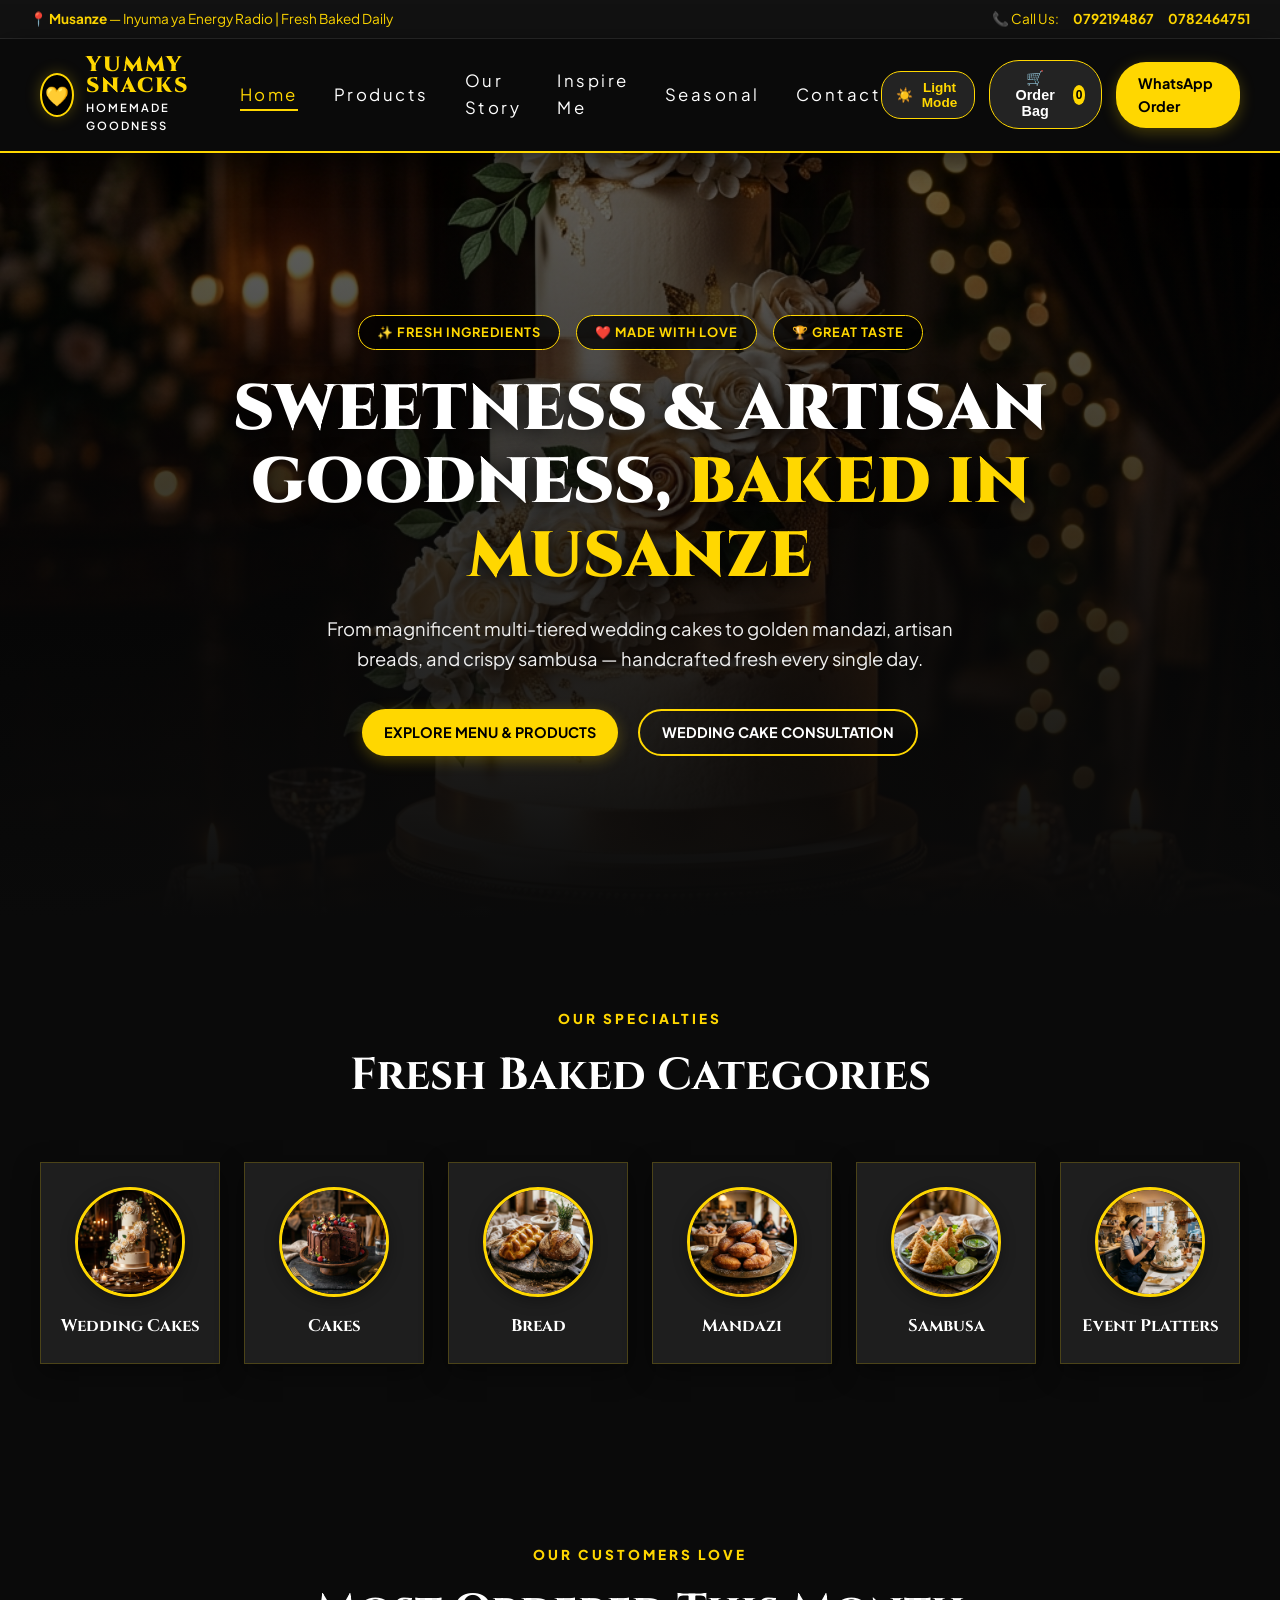
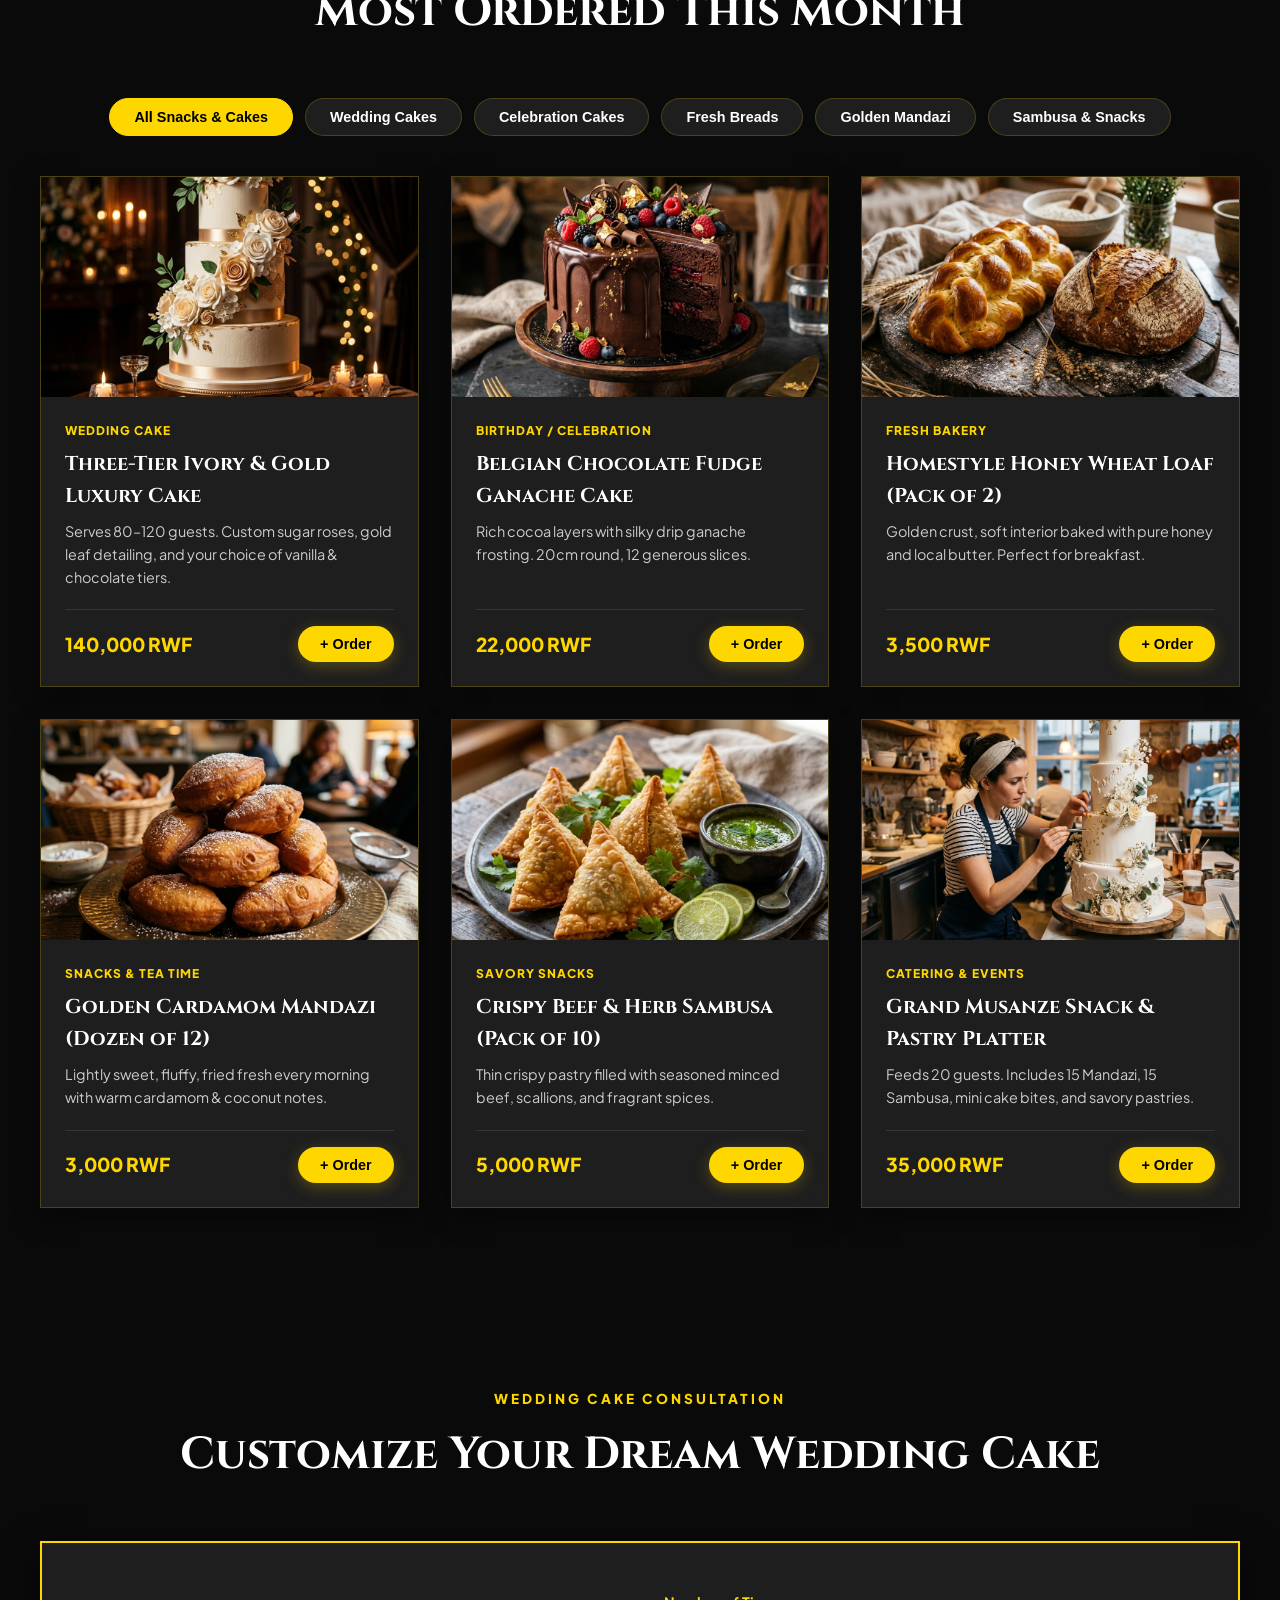
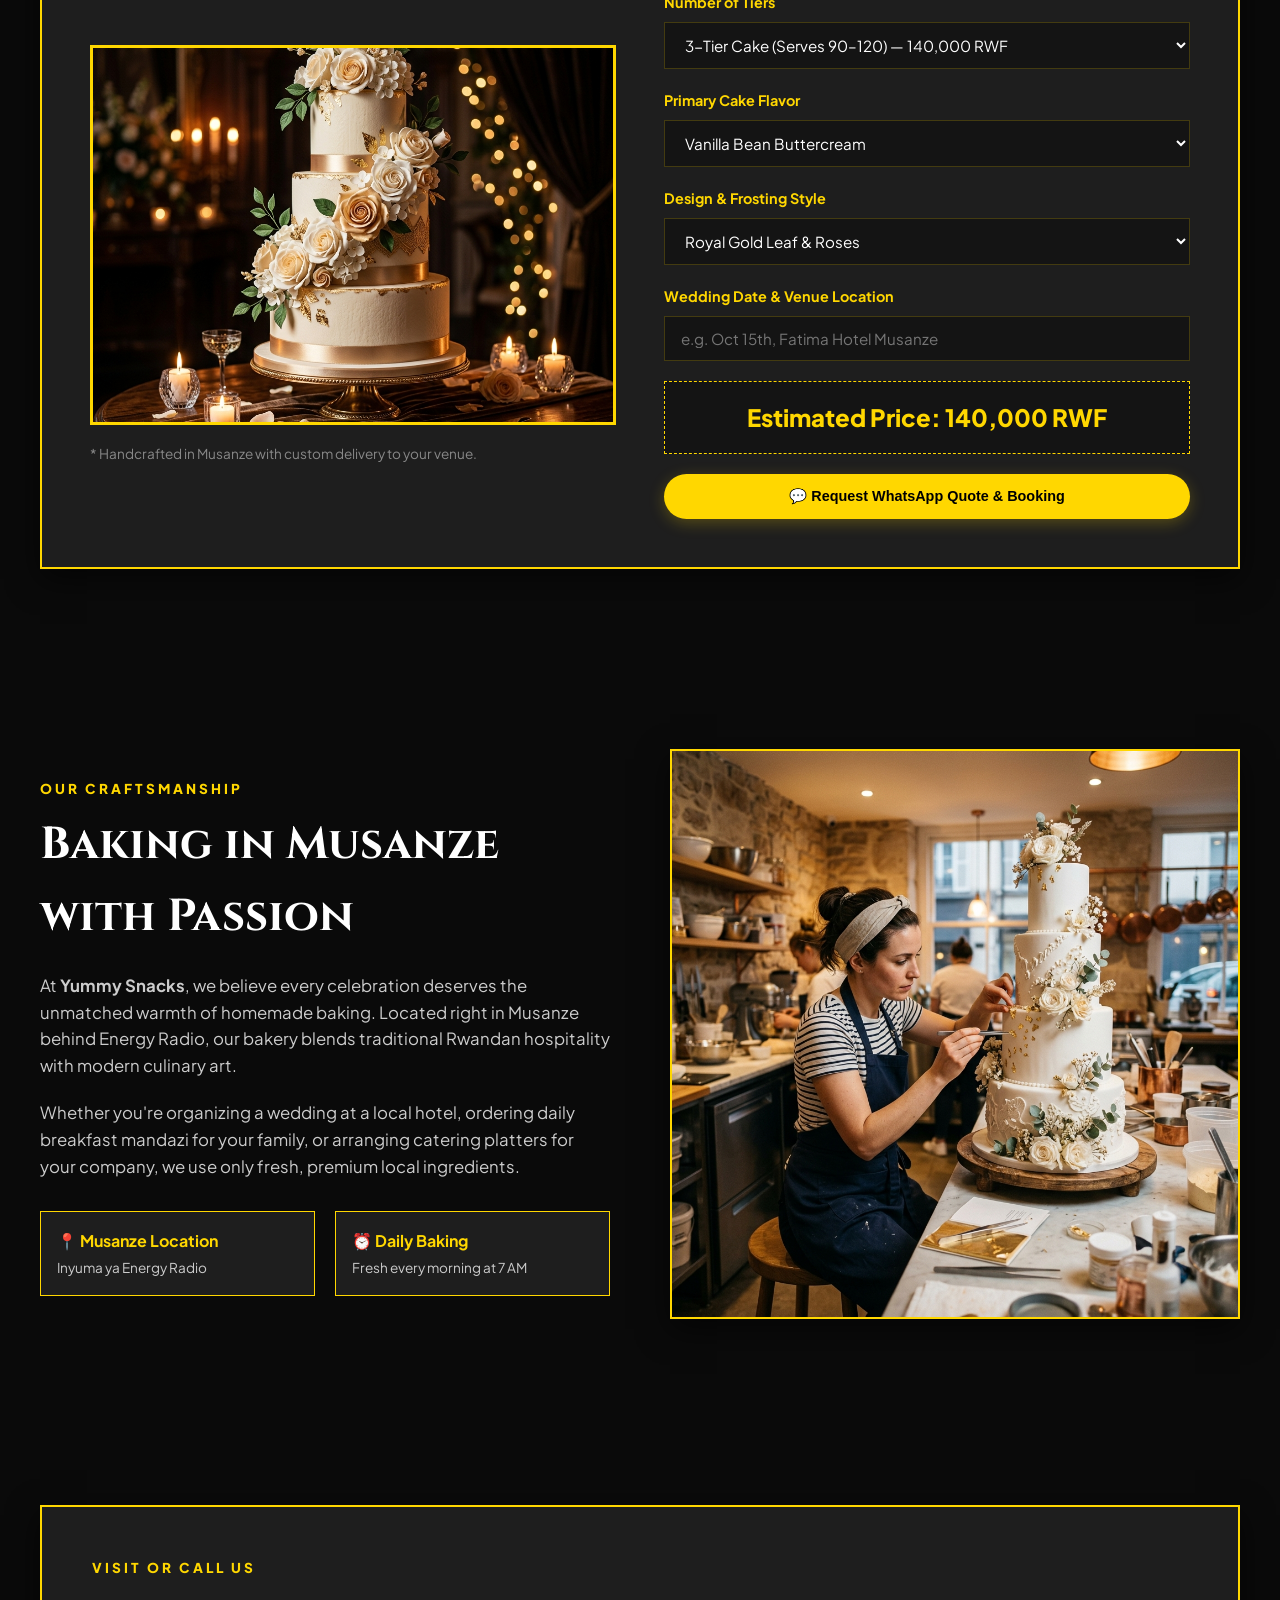
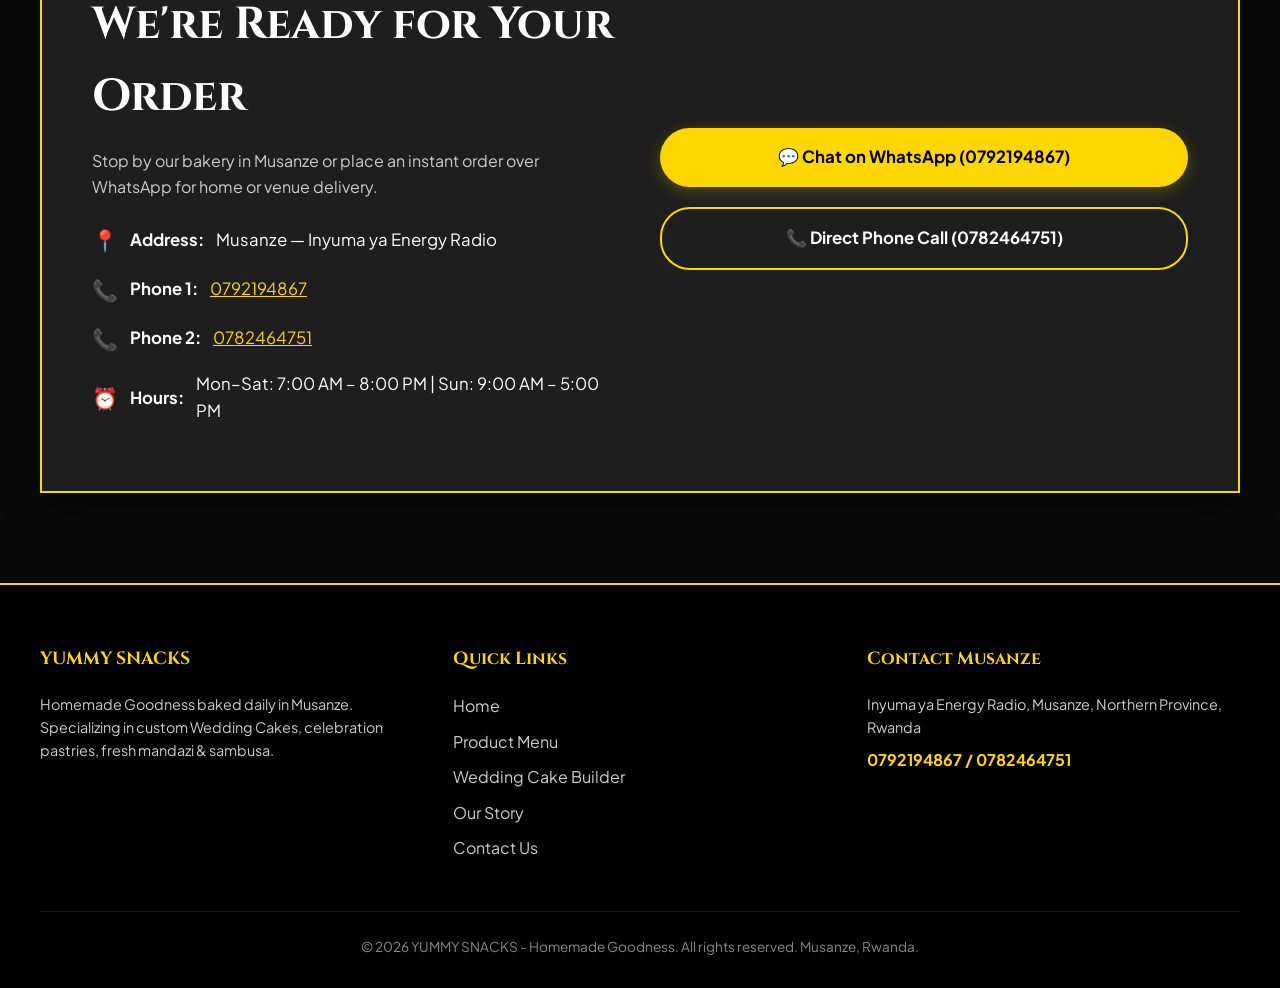
<file: index.html>
<!DOCTYPE html>
<html lang="en" data-theme="dark">
<head>
  <meta charset="UTF-8">
  <meta name="viewport" content="width=device-width, initial-scale=1.0">
  <title>YUMMY SNACKS - Homemade Goodness | Musanze Rwanda</title>
  <meta name="description" content="Artisan bakery in Musanze, Rwanda specializing in custom Wedding Cakes, Cakes, Breads, Mandazi, Sambusa & catering platters. Musanze - Inyuma ya Energy Radio. Order via 0792194867 / 0782464751.">
  <link rel="preconnect" href="https://fonts.googleapis.com">
  <link rel="preconnect" href="https://fonts.gstatic.com" crossorigin>
  <link href="https://fonts.googleapis.com/css2?family=Cinzel:wght@600;700;800;900&family=Plus+Jakarta+Sans:wght@300;400;500;600;700;800&display=swap" rel="stylesheet">
  <link rel="stylesheet" href="style.css">
</head>
<body>

  <!-- Top Announcement Bar -->
  <div class="top-bar">
    <div>📍 <strong>Musanze</strong> — Inyuma ya Energy Radio | Fresh Baked Daily</div>
    <div class="top-bar-contact">
      <span>📞 Call Us:</span>
      <a href="tel:0792194867">0792194867</a>
      <a href="tel:0782464751">0782464751</a>
    </div>
  </div>

  <!-- Navbar -->
  <nav class="navbar">
    <div class="nav-container">
      <a href="#" class="logo">
        <div class="logo-emblem">💛</div>
        <div class="logo-text-group">
          <span class="logo-title">YUMMY SNACKS</span>
          <span class="logo-subtitle">Homemade Goodness</span>
        </div>
      </a>

      <ul class="nav-links">
        <li><a href="#home" class="active">Home</a></li>
        <li><a href="#menu">Products</a></li>
        <li><a href="#story">Our Story</a></li>
        <li><a href="#categories">Inspire Me</a></li>
        <li><a href="#customizer">Seasonal</a></li>
        <li><a href="#contact">Contact</a></li>
      </ul>

      <div class="nav-actions">
        <!-- Theme Toggle Button -->
        <button class="theme-toggle-btn" onclick="toggleTheme()" title="Switch Light/Dark Mode">
          <span id="themeIcon">☀️</span>
          <span id="themeText">Light Mode</span>
        </button>

        <button class="cart-btn" onclick="toggleCart()">
          🛒 Order Bag
          <span class="cart-badge" id="cartCount">0</span>
        </button>

        <a href="https://wa.me/250792194867" target="_blank" class="btn btn-yellow">WhatsApp Order</a>
      </div>
    </div>
  </nav>

  <!-- Hero Section -->
  <section class="hero" id="home">
    <div class="hero-content">
      <div class="hero-badge-group">
        <span class="hero-badge">✨ Fresh Ingredients</span>
        <span class="hero-badge">❤️ Made with Love</span>
        <span class="hero-badge">🏆 Great Taste</span>
      </div>
      <h1 class="hero-title">SWEETNESS & ARTISAN GOODNESS, <span>BAKED IN MUSANZE</span></h1>
      <p class="hero-desc">From magnificent multi-tiered wedding cakes to golden mandazi, artisan breads, and crispy sambusa — handcrafted fresh every single day.</p>
      <div class="hero-cta">
        <a href="#menu" class="btn btn-yellow">EXPLORE MENU & PRODUCTS</a>
        <a href="#customizer" class="btn btn-outline">WEDDING CAKE CONSULTATION</a>
      </div>
    </div>
  </section>

  <!-- Category Showcase Bar -->
  <section class="section" id="categories">
    <div class="section-header">
      <span class="section-subtitle">OUR SPECIALTIES</span>
      <h2 class="section-title">Fresh Baked Categories</h2>
    </div>

    <div class="category-showcase">
      <div class="cat-card" onclick="filterCategory('wedding')">
        <div class="cat-img-wrapper">
          <img src="assets/hero_wedding_cake_1788261874377.png" alt="Wedding Cakes">
        </div>
        <div class="cat-name">Wedding Cakes</div>
      </div>

      <div class="cat-card" onclick="filterCategory('cakes')">
        <div class="cat-img-wrapper">
          <img src="assets/chocolate_cake_1788261898140.png" alt="Celebration Cakes">
        </div>
        <div class="cat-name">Cakes</div>
      </div>

      <div class="cat-card" onclick="filterCategory('bread')">
        <div class="cat-img-wrapper">
          <img src="assets/artisan_bread_1788261922619.png" alt="Artisan Breads">
        </div>
        <div class="cat-name">Bread</div>
      </div>

      <div class="cat-card" onclick="filterCategory('mandazi')">
        <div class="cat-img-wrapper">
          <img src="assets/golden_mandazi_1788261945527.png" alt="Golden Mandazi">
        </div>
        <div class="cat-name">Mandazi</div>
      </div>

      <div class="cat-card" onclick="filterCategory('sambusa')">
        <div class="cat-img-wrapper">
          <img src="assets/crispy_sambusa_1788261967770.png" alt="Crispy Sambusa">
        </div>
        <div class="cat-name">Sambusa</div>
      </div>

      <div class="cat-card" onclick="filterCategory('platters')">
        <div class="cat-img-wrapper">
          <img src="assets/baker_craft_1788261990529.png" alt="Event Platters">
        </div>
        <div class="cat-name">Event Platters</div>
      </div>
    </div>
  </section>

  <!-- Filterable Product Grid -->
  <section class="section" id="menu">
    <div class="section-header">
      <span class="section-subtitle">OUR CUSTOMERS LOVE</span>
      <h2 class="section-title">Most Ordered This Month</h2>
    </div>

    <div class="filter-tabs">
      <button class="tab-btn active" onclick="filterCategory('all', this)">All Snacks & Cakes</button>
      <button class="tab-btn" onclick="filterCategory('wedding', this)">Wedding Cakes</button>
      <button class="tab-btn" onclick="filterCategory('cakes', this)">Celebration Cakes</button>
      <button class="tab-btn" onclick="filterCategory('bread', this)">Fresh Breads</button>
      <button class="tab-btn" onclick="filterCategory('mandazi', this)">Golden Mandazi</button>
      <button class="tab-btn" onclick="filterCategory('sambusa', this)">Sambusa & Snacks</button>
    </div>

    <div class="product-grid" id="productGrid">
      <!-- Product 1 -->
      <div class="product-card" data-category="wedding">
        <img src="assets/hero_wedding_cake_1788261874377.png" class="product-img" alt="Royal Wedding Cake">
        <div class="product-body">
          <span class="product-tag">Wedding Cake</span>
          <h3 class="product-title">Three-Tier Ivory & Gold Luxury Cake</h3>
          <p class="product-desc">Serves 80–120 guests. Custom sugar roses, gold leaf detailing, and your choice of vanilla & chocolate tiers.</p>
          <div class="product-footer">
            <span class="product-price">140,000 RWF</span>
            <button class="btn btn-yellow" onclick="addToCart('Three-Tier Ivory & Gold Cake', 140000)">+ Order</button>
          </div>
        </div>
      </div>

      <!-- Product 2 -->
      <div class="product-card" data-category="cakes">
        <img src="assets/chocolate_cake_1788261898140.png" class="product-img" alt="Chocolate Fudge Cake">
        <div class="product-body">
          <span class="product-tag">Birthday / Celebration</span>
          <h3 class="product-title">Belgian Chocolate Fudge Ganache Cake</h3>
          <p class="product-desc">Rich cocoa layers with silky drip ganache frosting. 20cm round, 12 generous slices.</p>
          <div class="product-footer">
            <span class="product-price">22,000 RWF</span>
            <button class="btn btn-yellow" onclick="addToCart('Chocolate Fudge Ganache Cake', 22000)">+ Order</button>
          </div>
        </div>
      </div>

      <!-- Product 3 -->
      <div class="product-card" data-category="bread">
        <img src="assets/artisan_bread_1788261922619.png" class="product-img" alt="Artisan Bread Loaves">
        <div class="product-body">
          <span class="product-tag">Fresh Bakery</span>
          <h3 class="product-title">Homestyle Honey Wheat Loaf (Pack of 2)</h3>
          <p class="product-desc">Golden crust, soft interior baked with pure honey and local butter. Perfect for breakfast.</p>
          <div class="product-footer">
            <span class="product-price">3,500 RWF</span>
            <button class="btn btn-yellow" onclick="addToCart('Honey Wheat Loaf (Pack of 2)', 3500)">+ Order</button>
          </div>
        </div>
      </div>

      <!-- Product 4 -->
      <div class="product-card" data-category="mandazi">
        <img src="assets/golden_mandazi_1788261945527.png" class="product-img" alt="Golden Mandazi">
        <div class="product-body">
          <span class="product-tag">Snacks & Tea Time</span>
          <h3 class="product-title">Golden Cardamom Mandazi (Dozen of 12)</h3>
          <p class="product-desc">Lightly sweet, fluffy, fried fresh every morning with warm cardamom & coconut notes.</p>
          <div class="product-footer">
            <span class="product-price">3,000 RWF</span>
            <button class="btn btn-yellow" onclick="addToCart('Cardamom Mandazi (Dozen)', 3000)">+ Order</button>
          </div>
        </div>
      </div>

      <!-- Product 5 -->
      <div class="product-card" data-category="sambusa">
        <img src="assets/crispy_sambusa_1788261967770.png" class="product-img" alt="Crispy Beef Sambusa">
        <div class="product-body">
          <span class="product-tag">Savory Snacks</span>
          <h3 class="product-title">Crispy Beef & Herb Sambusa (Pack of 10)</h3>
          <p class="product-desc">Thin crispy pastry filled with seasoned minced beef, scallions, and fragrant spices.</p>
          <div class="product-footer">
            <span class="product-price">5,000 RWF</span>
            <button class="btn btn-yellow" onclick="addToCart('Crispy Beef Sambusa (Pack of 10)', 5000)">+ Order</button>
          </div>
        </div>
      </div>

      <!-- Product 6 -->
      <div class="product-card" data-category="platters">
        <img src="assets/baker_craft_1788261990529.png" class="product-img" alt="Event Snack Platter">
        <div class="product-body">
          <span class="product-tag">Catering & Events</span>
          <h3 class="product-title">Grand Musanze Snack & Pastry Platter</h3>
          <p class="product-desc">Feeds 20 guests. Includes 15 Mandazi, 15 Sambusa, mini cake bites, and savory pastries.</p>
          <div class="product-footer">
            <span class="product-price">35,000 RWF</span>
            <button class="btn btn-yellow" onclick="addToCart('Grand Snack Platter (20 guests)', 35000)">+ Order</button>
          </div>
        </div>
      </div>
    </div>
  </section>

  <!-- Interactive Wedding Cake Customizer -->
  <section class="section" id="customizer">
    <div class="section-header">
      <span class="section-subtitle">WEDDING CAKE CONSULTATION</span>
      <h2 class="section-title">Customize Your Dream Wedding Cake</h2>
    </div>

    <div class="customizer-box">
      <div class="customizer-preview">
        <img src="assets/hero_wedding_cake_1788261874377.png" alt="Custom Wedding Cake Preview">
        <p style="margin-top:12px; color:var(--text-muted); font-size:0.85rem;">* Handcrafted in Musanze with custom delivery to your venue.</p>
      </div>

      <div class="customizer-form">
        <div class="form-group">
          <label class="form-label">Number of Tiers</label>
          <select class="form-select" id="tierSelect" onchange="calculateCakePrice()">
            <option value="1">1-Tier Cake (Serves 20–30) — 45,000 RWF</option>
            <option value="2">2-Tier Cake (Serves 50–70) — 85,000 RWF</option>
            <option value="3" selected>3-Tier Cake (Serves 90–120) — 140,000 RWF</option>
            <option value="4">4-Tier Grand Cake (Serves 150–200) — 210,000 RWF</option>
          </select>
        </div>

        <div class="form-group">
          <label class="form-label">Primary Cake Flavor</label>
          <select class="form-select" id="flavorSelect">
            <option>Vanilla Bean Buttercream</option>
            <option>Belgian Chocolate Ganache</option>
            <option>Red Velvet & Cream Cheese</option>
            <option>Passionfruit & Mango Twist</option>
            <option>Marble Chocolate Vanilla</option>
          </select>
        </div>

        <div class="form-group">
          <label class="form-label">Design & Frosting Style</label>
          <select class="form-select" id="styleSelect">
            <option>Royal Gold Leaf & Roses</option>
            <option>Minimalist Semi-Naked Floral</option>
            <option>Classic White Fondant & Pearls</option>
            <option>Textured Gold Drip & Berries</option>
          </select>
        </div>

        <div class="form-group">
          <label class="form-label">Wedding Date & Venue Location</label>
          <input type="text" class="form-input" id="weddingDetails" placeholder="e.g. Oct 15th, Fatima Hotel Musanze">
        </div>

        <div class="price-estimate" id="cakePriceDisplay">
          Estimated Price: 140,000 RWF
        </div>

        <button class="btn btn-yellow" style="width: 100%; justify-content: center; padding: 14px;" onclick="sendWeddingQuote()">
          💬 Request WhatsApp Quote & Booking
        </button>
      </div>
    </div>
  </section>

  <!-- Craftsmanship / Our Story -->
  <section class="section" id="story">
    <div class="story-grid">
      <div class="story-text">
        <span class="section-subtitle">OUR CRAFTSMANSHIP</span>
        <h2 class="section-title" style="margin-bottom: 20px;">Baking in Musanze with Passion</h2>
        <p>At <strong>Yummy Snacks</strong>, we believe every celebration deserves the unmatched warmth of homemade baking. Located right in Musanze behind Energy Radio, our bakery blends traditional Rwandan hospitality with modern culinary art.</p>
        <p>Whether you're organizing a wedding at a local hotel, ordering daily breakfast mandazi for your family, or arranging catering platters for your company, we use only fresh, premium local ingredients.</p>

        <div class="story-highlights">
          <div class="highlight-item">
            <h4>📍 Musanze Location</h4>
            <p style="font-size:0.85rem; margin:0;">Inyuma ya Energy Radio</p>
          </div>
          <div class="highlight-item">
            <h4>⏰ Daily Baking</h4>
            <p style="font-size:0.85rem; margin:0;">Fresh every morning at 7 AM</p>
          </div>
        </div>
      </div>

      <div class="story-img-container">
        <img src="assets/baker_craft_1788261990529.png" alt="Yummy Snacks Bakery Craft">
      </div>
    </div>
  </section>

  <!-- Contact & Location Banner -->
  <section class="section" id="contact">
    <div class="contact-banner">
      <div>
        <span class="section-subtitle">VISIT OR CALL US</span>
        <h2 class="section-title" style="margin-bottom: 16px;">We're Ready for Your Order</h2>
        <p style="color: var(--text-secondary);">Stop by our bakery in Musanze or place an instant order over WhatsApp for home or venue delivery.</p>

        <ul class="contact-info-list">
          <li><span class="contact-icon">📍</span> <strong>Address:</strong> Musanze — Inyuma ya Energy Radio</li>
          <li><span class="contact-icon">📞</span> <strong>Phone 1:</strong> <a href="tel:0792194867" style="color:var(--yellow-primary);">0792194867</a></li>
          <li><span class="contact-icon">📞</span> <strong>Phone 2:</strong> <a href="tel:0782464751" style="color:var(--yellow-primary);">0782464751</a></li>
          <li><span class="contact-icon">⏰</span> <strong>Hours:</strong> Mon–Sat: 7:00 AM – 8:00 PM | Sun: 9:00 AM – 5:00 PM</li>
        </ul>
      </div>

      <div style="display: flex; flex-direction: column; justify-content: center; gap: 20px;">
        <a href="https://wa.me/250792194867?text=Hello%20Yummy%20Snacks!%20I%20would%20like%20to%20place%20an%20order." target="_blank" class="btn btn-yellow" style="padding: 16px; justify-content: center; font-size: 1.05rem;">
          💬 Chat on WhatsApp (0792194867)
        </a>
        <a href="tel:0782464751" class="btn btn-outline" style="padding: 16px; justify-content: center; font-size: 1.05rem;">
          📞 Direct Phone Call (0782464751)
        </a>
      </div>
    </div>
  </section>

  <!-- Footer -->
  <footer>
    <div class="footer-content">
      <div class="footer-col">
        <h4>YUMMY SNACKS</h4>
        <p style="color:#CCCCCC; font-size:0.9rem;">Homemade Goodness baked daily in Musanze. Specializing in custom Wedding Cakes, celebration pastries, fresh mandazi & sambusa.</p>
      </div>

      <div class="footer-col">
        <h4>Quick Links</h4>
        <ul>
          <li><a href="#home">Home</a></li>
          <li><a href="#menu">Product Menu</a></li>
          <li><a href="#customizer">Wedding Cake Builder</a></li>
          <li><a href="#story">Our Story</a></li>
          <li><a href="#contact">Contact Us</a></li>
        </ul>
      </div>

      <div class="footer-col">
        <h4>Contact Musanze</h4>
        <p style="color:#CCCCCC; font-size:0.9rem; margin-bottom: 8px;">Inyuma ya Energy Radio, Musanze, Northern Province, Rwanda</p>
        <p style="color:var(--yellow-primary); font-weight:700;">0792194867 / 0782464751</p>
      </div>
    </div>

    <div class="copyright">
      &copy; 2026 YUMMY SNACKS - Homemade Goodness. All rights reserved. Musanze, Rwanda.
    </div>
  </footer>

  <!-- Slide-out Cart Drawer -->
  <div class="drawer-overlay" id="drawerOverlay" onclick="toggleCart()">
    <div class="drawer" onclick="event.stopPropagation()">
      <div class="drawer-header">
        <h3 class="drawer-title">Your Order Bag</h3>
        <button class="close-drawer" onclick="toggleCart()">&times;</button>
      </div>

      <div class="cart-items" id="cartItemsList">
        <p style="color: var(--text-muted); text-align: center; margin-top: 40px;">Your bag is currently empty.</p>
      </div>

      <div style="border-top: 1px solid var(--border-color); padding-top: 16px;">
        <div style="display: flex; justify-content: space-between; font-size: 1.2rem; font-weight: 800; color: var(--yellow-primary); margin-bottom: 16px;">
          <span>Total:</span>
          <span id="cartTotal">0 RWF</span>
        </div>
        <button class="btn btn-yellow" style="width: 100%; justify-content: center; padding: 14px;" onclick="checkoutWhatsApp()">
          📲 Send Order via WhatsApp
        </button>
      </div>
    </div>
  </div>

  <script src="script.js"></script>
</body>
</html>
</file>
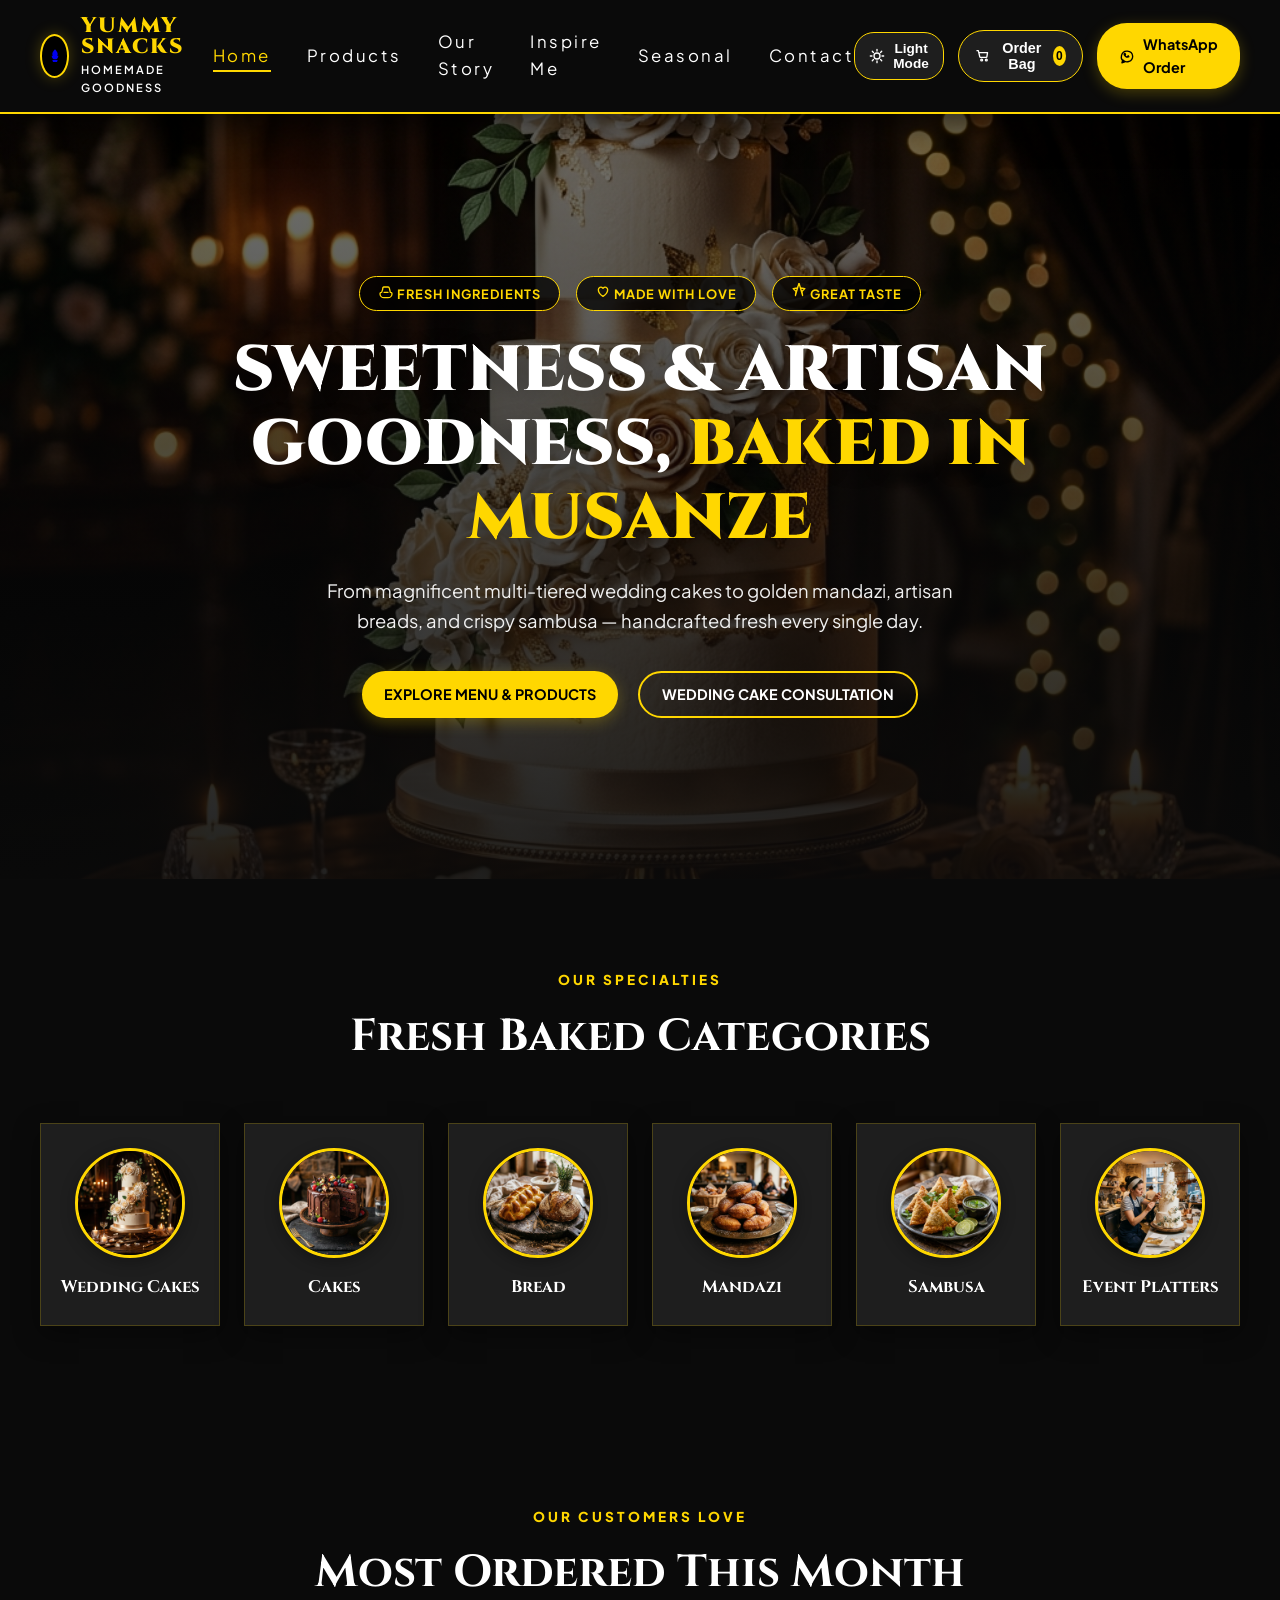
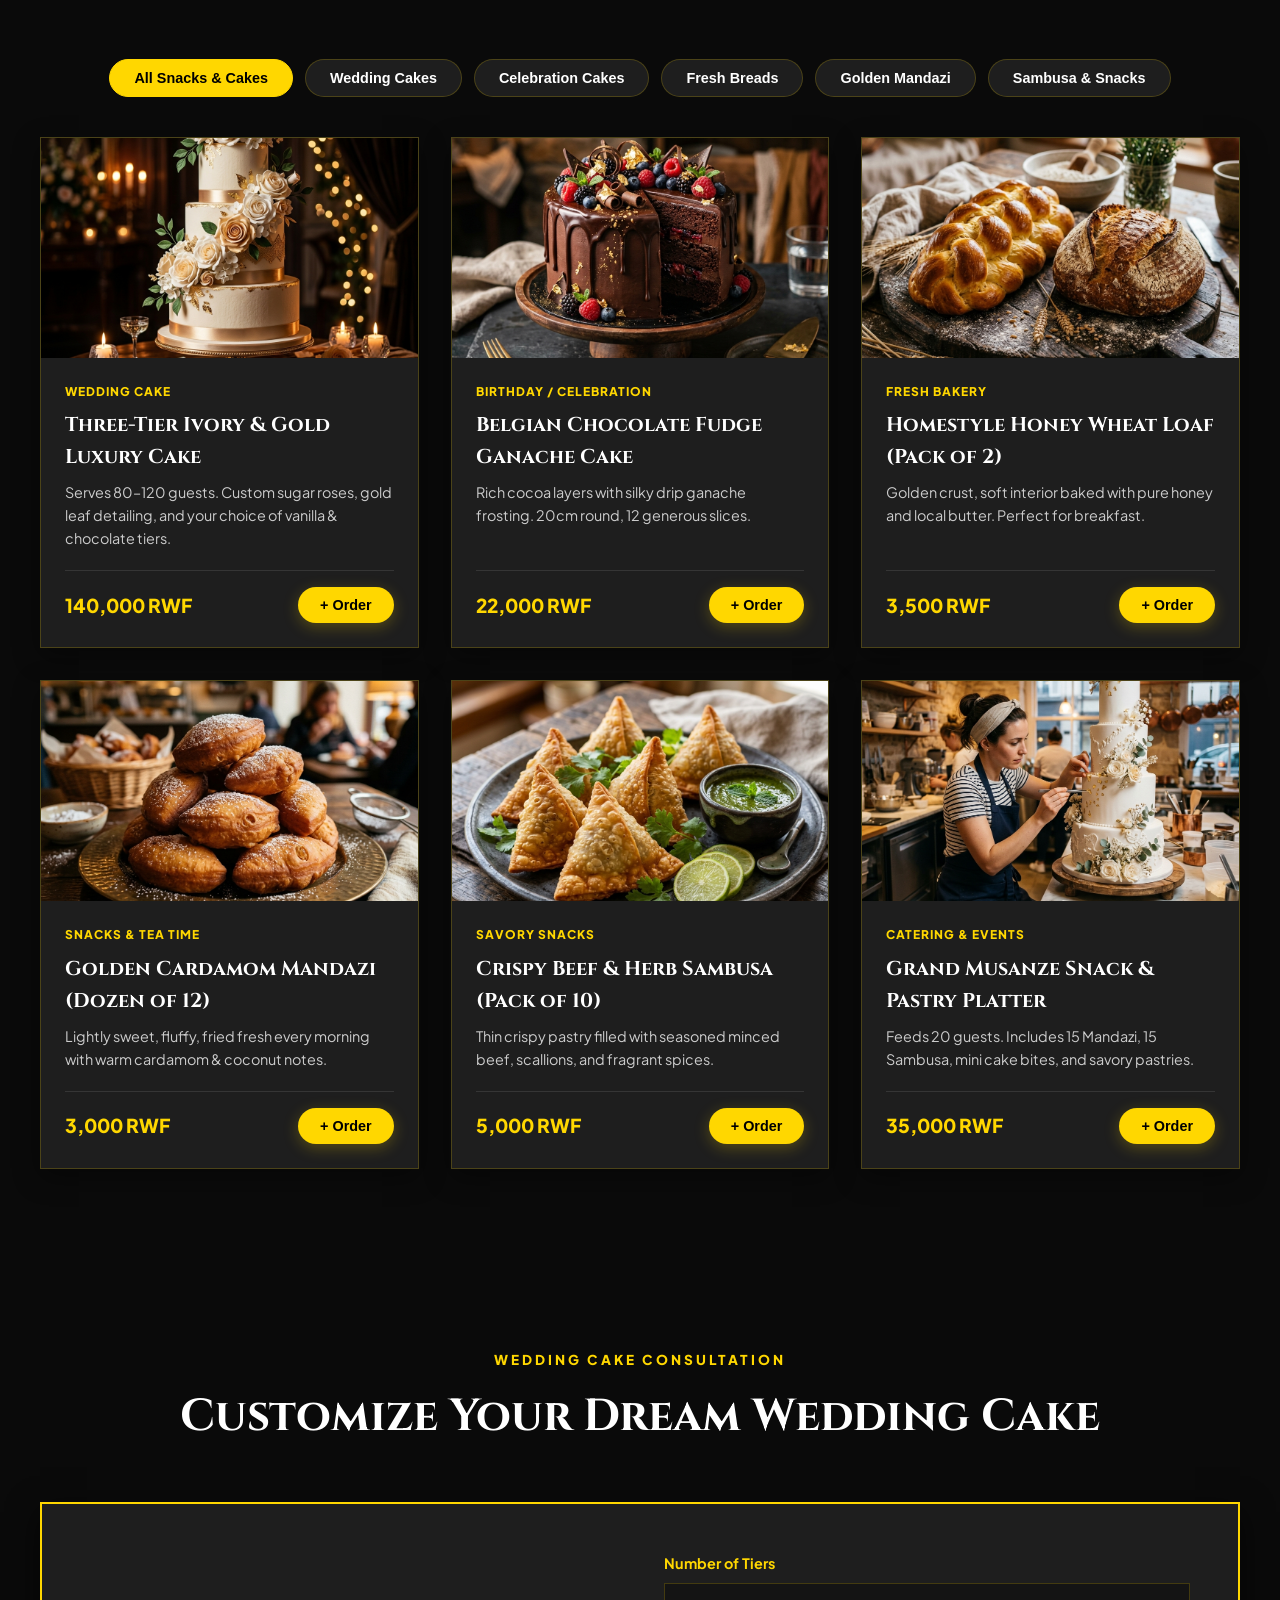
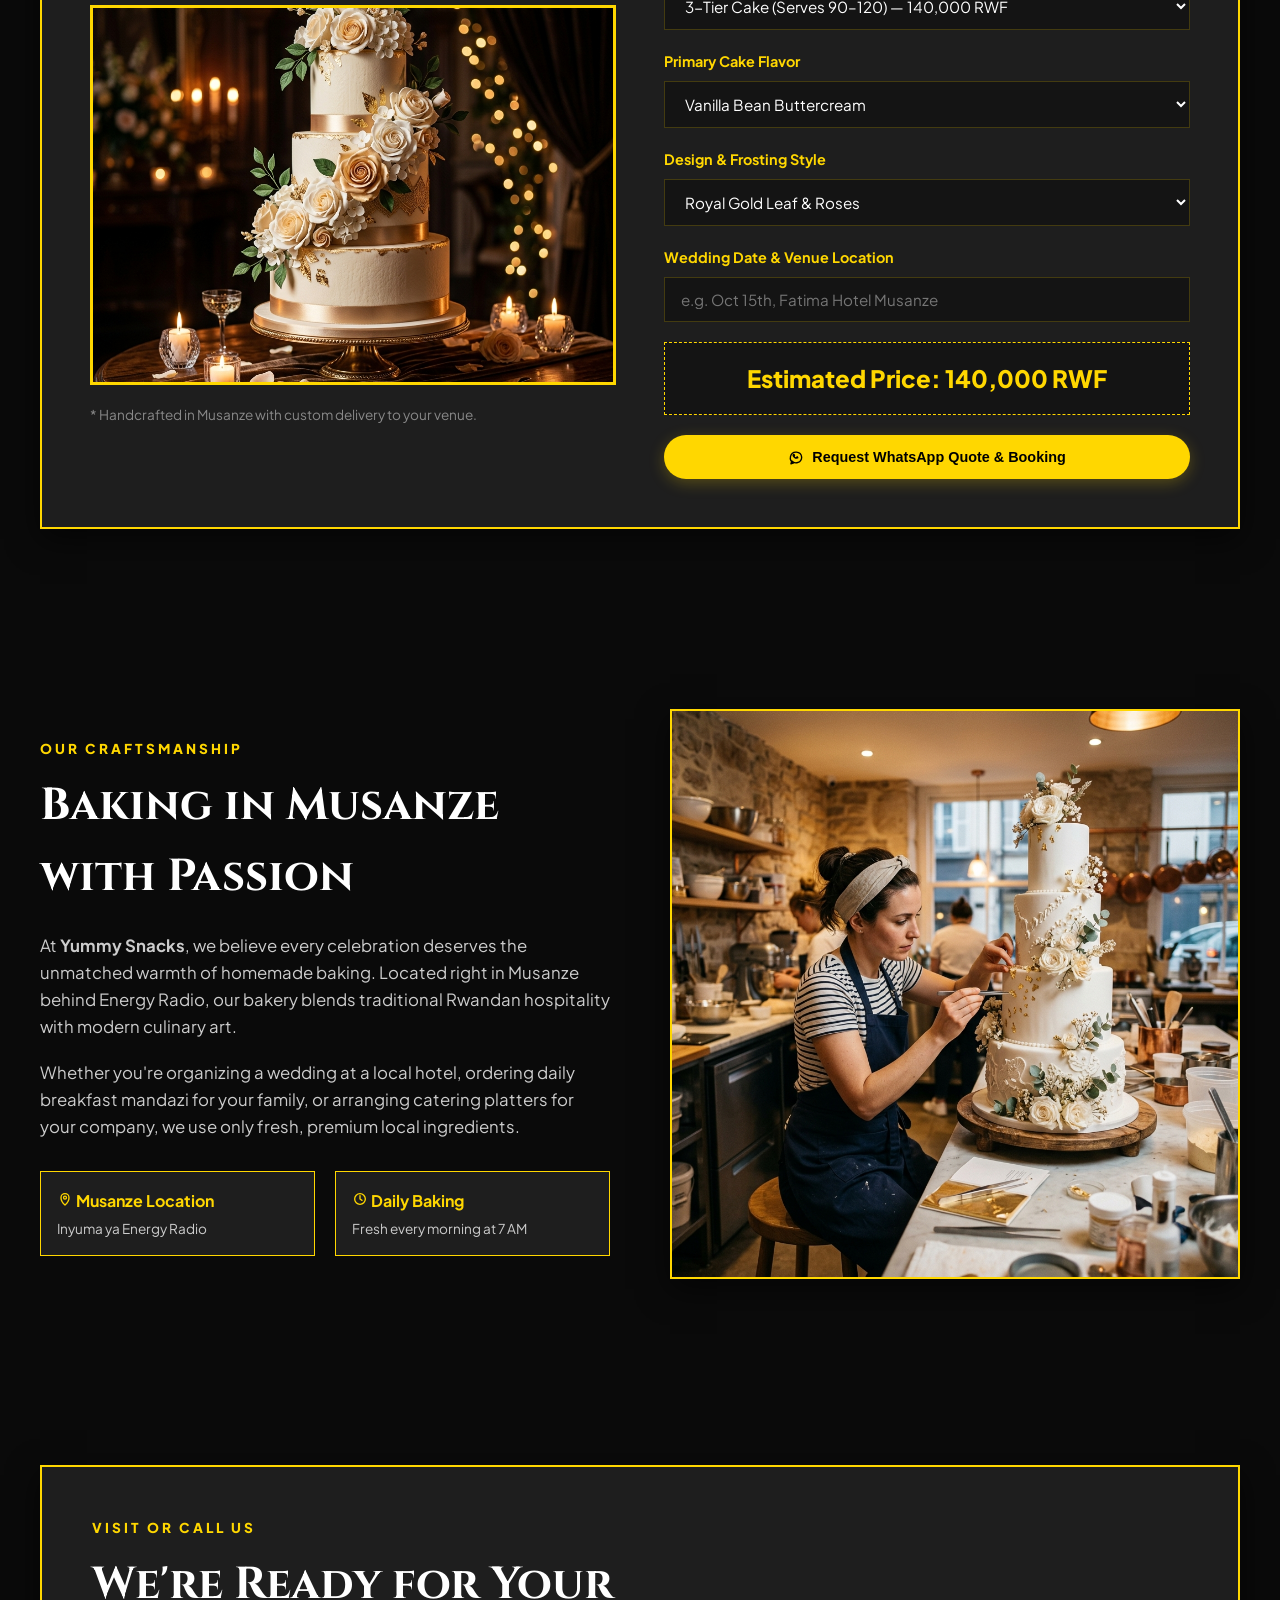
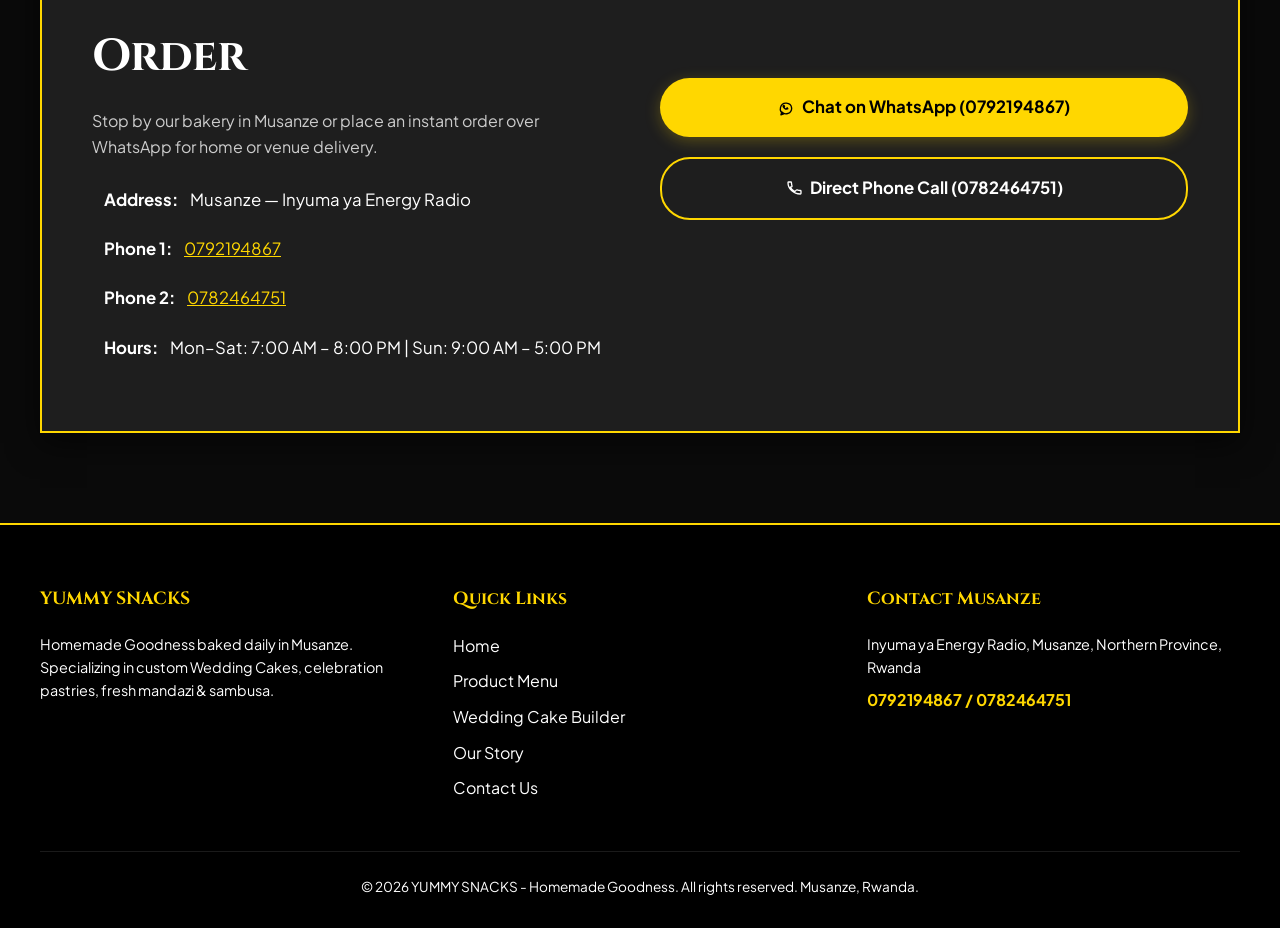
<file: Yummy Snacks Website.html>
<!DOCTYPE html>
<html lang="en" data-theme="dark">
<head>
  <meta charset="UTF-8">
  <meta name="viewport" content="width=device-width, initial-scale=1.0">
  <title>YUMMY SNACKS - Homemade Goodness | Musanze Rwanda</title>
  <meta name="description" content="Artisan bakery in Musanze, Rwanda specializing in custom Wedding Cakes, Cakes, Breads, Mandazi, Sambusa & catering platters. Musanze - Inyuma ya Energy Radio. Order via 0792194867 / 0782464751.">
  <link rel="preconnect" href="https://fonts.googleapis.com">
  <link rel="preconnect" href="https://fonts.gstatic.com" crossorigin>
  <link href="https://fonts.googleapis.com/css2?family=Cinzel:wght@600;700;800;900&family=Plus+Jakarta+Sans:wght@300;400;500;600;700;800&display=swap" rel="stylesheet">
  <style>
/* 🌙 Dark Mode (Default) */
:root, [data-theme="dark"] {
  --bg-primary: #0A0A0A;
  --bg-secondary: #141414;
  --bg-card: #1E1E1E;
  --bg-card-hover: #282828;
  --navbar-bg: #0A0A0A;
  --topbar-bg: #121212;
  --text-primary: #FFFFFF;
  --text-secondary: #CCCCCC;
  --text-muted: #888888;
  --footer-bg: #000000;
  --footer-text: #FFFFFF;
  
  --yellow-primary: #FFD700;
  --yellow-hover: #FFE033;
  --yellow-dark: #D4AF37;
  --yellow-glow: rgba(255, 215, 0, 0.25);
  
  --black-solid: #000000;
  --black-card: #181818;
  
  --border-color: rgba(255, 215, 0, 0.2);
  --border-subtle: rgba(255, 255, 255, 0.1);
  --shadow-main: 0 10px 30px rgba(0, 0, 0, 0.6);
  --card-shadow: 0 8px 25px rgba(0, 0, 0, 0.4);
  --hero-overlay-top: rgba(0, 0, 0, 0.55);
  --hero-overlay-bottom: rgba(10, 10, 10, 0.9);
  --hero-text-color: #FFFFFF;
  --hero-body-color: #F0F0F0;
  --hero-badge-bg: rgba(0, 0, 0, 0.75);
}

/* ☀️ Light Mode */
[data-theme="light"] {
  --bg-primary: #F3F1EE;
  --bg-secondary: #EAE5DF;
  --bg-card: #FFFFFF;
  --bg-card-hover: #FFFDF7;
  --navbar-bg: #F7F4F0;
  --topbar-bg: #EFEAE3;
  --text-primary: #1A1A1A;
  --text-secondary: #3D3D3D;
  --text-muted: #666666;
  --footer-bg: #E7E3DF;
  --footer-text: #1B1B1B;
  
  --yellow-primary: #E7B800;
  --yellow-hover: #F1C93D;
  --yellow-dark: #C89800;
  --yellow-glow: rgba(231, 184, 0, 0.22);
  
  --black-solid: #000000;
  --black-card: #F0F0F0;
  
  --border-color: rgba(0, 0, 0, 0.12);
  --border-subtle: rgba(0, 0, 0, 0.08);
  --shadow-main: 0 10px 30px rgba(0, 0, 0, 0.08);
  --card-shadow: 0 8px 20px rgba(0, 0, 0, 0.06);
  --hero-overlay-top: rgba(255, 255, 255, 0.28);
  --hero-overlay-bottom: rgba(243, 241, 238, 0.8);
  --hero-text-color: #111111;
  --hero-body-color: #242424;
  --hero-badge-bg: rgba(255, 255, 255, 0.8);
}

* {
  margin: 0;
  padding: 0;
  box-sizing: border-box;
}

html {
  scroll-behavior: smooth;
}

body {
  background-color: var(--bg-primary);
  color: var(--text-primary);
  font-family: 'Plus Jakarta Sans', -apple-system, BlinkMacSystemFont, 'Segoe UI', Roboto, sans-serif;
  line-height: 1.6;
  transition: background-color 0.3s ease, color 0.3s ease;
  overflow-x: hidden;
}

.top-bar {
  background: var(--topbar-bg);
  border-bottom: 1px solid var(--border-subtle);
  padding: 8px 30px;
  font-size: 0.85rem;
  color: var(--yellow-primary);
  display: flex;
  justify-content: space-between;
  align-items: center;
}

.top-bar-contact a {
  color: var(--yellow-primary);
  text-decoration: none;
  margin-left: 12px;
  font-weight: 700;
  transition: color 0.2s;
}

.top-bar-contact a:hover {
  color: #FFF;
}

.navbar {
  position: sticky;
  top: 0;
  z-index: 1000;
  background-color: var(--navbar-bg);
  border-bottom: 2px solid var(--yellow-primary);
  padding: 16px 40px;
  box-shadow: var(--shadow-main);
  transition: background-color 0.3s ease;
}

.nav-container {
  max-width: 1350px;
  margin: 0 auto;
  display: flex;
  justify-content: space-between;
  align-items: center;
}

.logo {
  display: flex;
  align-items: center;
  gap: 12px;
  text-decoration: none;
}

.logo-emblem {
  width: 44px;
  height: 44px;
  border-radius: 50%;
  border: 2px solid var(--yellow-primary);
  display: flex;
  align-items: center;
  justify-content: center;
  background: #000000;
  box-shadow: 0 0 15px var(--yellow-glow);
  font-size: 1.2rem;
}

.logo-text-group {
  display: flex;
  flex-direction: column;
}

.logo-title {
  font-family: 'Cinzel', serif;
  font-size: 1.3rem;
  font-weight: 900;
  color: var(--yellow-primary);
  letter-spacing: 2px;
  line-height: 1;
}

.logo-subtitle {
  font-size: 0.7rem;
  color: #FFFFFF;
  letter-spacing: 2px;
  text-transform: uppercase;
  margin-top: 3px;
  font-weight: 600;
}

.nav-links {
  display: flex;
  align-items: center;
  gap: 36px;
  list-style: none;
}

.nav-links a {
  color: var(--text-primary);
  text-decoration: none;
  font-size: 1.05rem;
  font-weight: 400;
  letter-spacing: 2.5px;
  position: relative;
  padding-bottom: 6px;
  transition: color 0.2s ease;
}

.nav-links a.active,
.nav-links a:hover {
  color: var(--yellow-primary);
}

.nav-links a::after {
  content: '';
  position: absolute;
  bottom: 0;
  left: 0;
  width: 0%;
  height: 2px;
  background-color: var(--yellow-primary);
  transition: width 0.3s ease;
}

.nav-links a.active::after,
.nav-links a:hover::after {
  width: 100%;
}

.nav-actions {
  display: flex;
  align-items: center;
  gap: 14px;
}

.theme-toggle-btn {
  background: var(--bg-card);
  border: 1px solid var(--yellow-primary);
  color: var(--text-primary);
  padding: 8px 14px;
  border-radius: 20px;
  cursor: pointer;
  font-size: 0.85rem;
  font-weight: 700;
  display: flex;
  align-items: center;
  gap: 8px;
  transition: all 0.3s ease;
}

.theme-toggle-btn:hover {
  background: var(--yellow-primary);
  color: #000000;
}

.icon {
  display: inline-flex;
  align-items: center;
  justify-content: center;
  width: 1rem;
  height: 1rem;
  flex-shrink: 0;
}

.icon svg {
  width: 100%;
  height: 100%;
  stroke: currentColor;
  fill: none;
  stroke-width: 2;
  stroke-linecap: round;
  stroke-linejoin: round;
}

.icon-fill svg {
  fill: currentColor;
  stroke: none;
}

.btn {
  padding: 10px 22px;
  border-radius: 30px;
  font-size: 0.9rem;
  font-weight: 700;
  text-decoration: none;
  cursor: pointer;
  transition: all 0.3s ease;
  display: inline-flex;
  align-items: center;
  gap: 8px;
  border: none;
}

.btn-yellow {
  background: var(--yellow-primary);
  color: #000000;
  box-shadow: 0 4px 15px var(--yellow-glow);
}

.btn-yellow:hover {
  transform: translateY(-2px);
  background: var(--yellow-hover);
  box-shadow: 0 6px 20px rgba(255, 215, 0, 0.4);
}

.btn-outline {
  background: transparent;
  color: var(--text-primary);
  border: 2px solid var(--yellow-primary);
}

.btn-outline:hover {
  background: var(--yellow-primary);
  color: #000000;
}

.cart-btn {
  position: relative;
  background: var(--bg-card);
  border: 1px solid var(--yellow-primary);
  color: var(--text-primary);
  padding: 9px 16px;
  border-radius: 30px;
  cursor: pointer;
  font-size: 0.9rem;
  font-weight: 700;
  display: flex;
  align-items: center;
  gap: 8px;
}

.cart-badge {
  background: var(--yellow-primary);
  color: #000000;
  font-weight: 900;
  font-size: 0.75rem;
  width: 20px;
  height: 20px;
  border-radius: 50%;
  display: flex;
  align-items: center;
  justify-content: center;
}

.hero {
  position: relative;
  min-height: 85vh;
  display: flex;
  align-items: center;
  justify-content: center;
  padding: 80px 40px;
  background: linear-gradient(180deg, var(--hero-overlay-top) 0%, var(--hero-overlay-bottom) 100%),
              url('assets/hero_wedding_cake_1788261874377.png') center/cover no-repeat;
}

.hero-content {
  position: relative;
  z-index: 2;
  max-width: 900px;
  text-align: center;
}

.hero-badge-group {
  display: flex;
  justify-content: center;
  gap: 16px;
  margin-bottom: 24px;
  flex-wrap: wrap;
}

.hero-badge {
  background: var(--hero-badge-bg);
  border: 1px solid var(--yellow-primary);
  color: var(--yellow-primary);
  padding: 6px 18px;
  border-radius: 20px;
  font-size: 0.8rem;
  font-weight: 700;
  letter-spacing: 1px;
  text-transform: uppercase;
}

.hero-title {
  font-family: 'Cinzel', serif;
  font-size: clamp(2.5rem, 5vw, 4.5rem);
  font-weight: 900;
  color: var(--hero-text-color);
  line-height: 1.15;
  margin-bottom: 20px;
  text-shadow: 0 4px 20px rgba(0,0,0,0.25);
}

.hero-title span {
  color: var(--yellow-primary);
}

.hero-desc {
  font-size: 1.15rem;
  color: var(--hero-body-color);
  max-width: 680px;
  margin: 0 auto 36px;
  font-weight: 400;
}

.hero-cta {
  display: flex;
  justify-content: center;
  gap: 20px;
  flex-wrap: wrap;
}

.section {
  padding: 90px 40px;
  max-width: 1350px;
  margin: 0 auto;
}

.section-header {
  text-align: center;
  margin-bottom: 50px;
}

.section-subtitle {
  color: var(--yellow-primary);
  font-size: 0.85rem;
  font-weight: 800;
  letter-spacing: 3px;
  text-transform: uppercase;
  margin-bottom: 10px;
  display: block;
}

.section-title {
  font-family: 'Cinzel', serif;
  font-size: clamp(2rem, 3.5vw, 3rem);
  color: var(--text-primary);
}

.category-showcase {
  display: grid;
  grid-template-columns: repeat(auto-fit, minmax(180px, 1fr));
  gap: 24px;
}

.cat-card {
  background: var(--bg-card);
  border: 1px solid var(--border-color);
  border-radius: var(--radius-md);
  padding: 24px 16px;
  text-align: center;
  cursor: pointer;
  transition: all 0.3s ease;
  box-shadow: var(--card-shadow);
}

.cat-card:hover {
  transform: translateY(-8px);
  border-color: var(--yellow-primary);
  background: var(--bg-card-hover);
}

.cat-img-wrapper {
  width: 110px;
  height: 110px;
  border-radius: 50%;
  margin: 0 auto 16px;
  border: 3px solid var(--yellow-primary);
  overflow: hidden;
  box-shadow: 0 4px 15px rgba(0,0,0,0.3);
}

.cat-img-wrapper img {
  width: 100%;
  height: 100%;
  object-fit: cover;
  transition: transform 0.4s ease;
}

.cat-card:hover .cat-img-wrapper img {
  transform: scale(1.1);
}

.cat-name {
  font-family: 'Cinzel', serif;
  font-size: 1.05rem;
  color: var(--text-primary);
  font-weight: 700;
}

.filter-tabs {
  display: flex;
  justify-content: center;
  gap: 12px;
  margin-bottom: 40px;
  flex-wrap: wrap;
}

.tab-btn {
  background: var(--bg-card);
  border: 1px solid var(--border-color);
  color: var(--text-primary);
  padding: 10px 24px;
  border-radius: 30px;
  cursor: pointer;
  font-size: 0.9rem;
  font-weight: 700;
  transition: all 0.2s;
}

.tab-btn.active, .tab-btn:hover {
  background: var(--yellow-primary);
  color: #000000;
  border-color: var(--yellow-primary);
}

.product-grid {
  display: grid;
  grid-template-columns: repeat(auto-fill, minmax(320px, 1fr));
  gap: 32px;
}

.product-card {
  background: var(--bg-card);
  border: 1px solid var(--border-color);
  border-radius: var(--radius-md);
  overflow: hidden;
  transition: all 0.3s ease;
  display: flex;
  flex-direction: column;
  box-shadow: var(--card-shadow);
}

.product-card:hover {
  transform: translateY(-6px);
  border-color: var(--yellow-primary);
}

.product-img {
  height: 220px;
  width: 100%;
  object-fit: cover;
}

.product-body {
  padding: 24px;
  display: flex;
  flex-direction: column;
  flex-grow: 1;
}

.product-tag {
  font-size: 0.75rem;
  color: var(--yellow-primary);
  font-weight: 800;
  letter-spacing: 1px;
  text-transform: uppercase;
  margin-bottom: 8px;
}

.product-title {
  font-family: 'Cinzel', serif;
  font-size: 1.25rem;
  color: var(--text-primary);
  margin-bottom: 8px;
}

.product-desc {
  font-size: 0.9rem;
  color: var(--text-secondary);
  margin-bottom: 20px;
  flex-grow: 1;
}

.product-footer {
  display: flex;
  justify-content: space-between;
  align-items: center;
  padding-top: 16px;
  border-top: 1px solid var(--border-subtle);
}

.product-price {
  font-size: 1.2rem;
  font-weight: 800;
  color: var(--yellow-primary);
}

.customizer-box {
  background: var(--bg-card);
  border: 2px solid var(--yellow-primary);
  border-radius: var(--radius-lg);
  padding: 48px;
  box-shadow: var(--shadow-main);
  display: grid;
  grid-template-columns: 1fr 1fr;
  gap: 48px;
  align-items: center;
}

.customizer-preview img {
  width: 100%;
  max-height: 380px;
  object-fit: cover;
  border-radius: var(--radius-md);
  border: 3px solid var(--yellow-primary);
}

.form-group {
  margin-bottom: 20px;
}

.form-label {
  display: block;
  font-size: 0.9rem;
  font-weight: 700;
  color: var(--yellow-primary);
  margin-bottom: 8px;
}

.form-select, .form-input {
  width: 100%;
  padding: 12px 16px;
  background: var(--bg-secondary);
  border: 1px solid var(--border-color);
  border-radius: var(--radius-sm);
  color: var(--text-primary);
  font-family: inherit;
  font-size: 0.95rem;
}

.form-select:focus, .form-input:focus {
  outline: none;
  border-color: var(--yellow-primary);
}

.price-estimate {
  font-size: 1.5rem;
  font-weight: 900;
  color: var(--yellow-primary);
  margin: 20px 0;
  padding: 16px;
  background: var(--bg-secondary);
  border-radius: var(--radius-sm);
  text-align: center;
  border: 1px dashed var(--yellow-primary);
}

.story-grid {
  display: grid;
  grid-template-columns: 1fr 1fr;
  gap: 60px;
  align-items: center;
}

.story-img-container img {
  width: 100%;
  border-radius: var(--radius-lg);
  border: 2px solid var(--yellow-primary);
  box-shadow: var(--shadow-main);
}

.story-text p {
  margin-bottom: 20px;
  color: var(--text-secondary);
  font-size: 1.05rem;
}

.story-highlights {
  display: grid;
  grid-template-columns: 1fr 1fr;
  gap: 20px;
  margin-top: 30px;
}

.highlight-item {
  background: var(--bg-card);
  border: 1px solid var(--yellow-primary);
  padding: 16px;
  border-radius: var(--radius-sm);
}

.highlight-item h4 {
  color: var(--yellow-primary);
  margin-bottom: 4px;
}

.contact-banner {
  background: var(--bg-card);
  border: 2px solid var(--yellow-primary);
  border-radius: var(--radius-lg);
  padding: 50px;
  display: grid;
  grid-template-columns: 1fr 1fr;
  gap: 40px;
  box-shadow: var(--shadow-main);
}

.contact-info-list {
  list-style: none;
  margin-top: 24px;
}

.contact-info-list li {
  margin-bottom: 16px;
  display: flex;
  align-items: center;
  gap: 12px;
  font-size: 1.05rem;
  color: var(--text-primary);
}

.contact-icon {
  color: var(--yellow-primary);
  font-size: 1.3rem;
}

footer {
  background: var(--footer-bg);
  border-top: 2px solid var(--yellow-primary);
  padding: 60px 40px 30px;
  text-align: center;
  color: var(--footer-text);
}

.footer-content {
  max-width: 1200px;
  margin: 0 auto 40px;
  display: grid;
  grid-template-columns: repeat(auto-fit, minmax(250px, 1fr));
  gap: 40px;
  text-align: left;
}

.footer-col h4 {
  font-family: 'Cinzel', serif;
  color: var(--yellow-primary);
  margin-bottom: 20px;
  font-size: 1.1rem;
}

.footer-col ul {
  list-style: none;
}

.footer-col ul li {
  margin-bottom: 10px;
}

.footer-col ul li a {
  color: var(--footer-text);
  text-decoration: none;
  transition: color 0.2s;
}

.footer-col ul li a:hover {
  color: var(--yellow-primary);
}

.copyright {
  border-top: 1px solid var(--border-subtle);
  padding-top: 24px;
  color: var(--footer-text);
  font-size: 0.85rem;
}

.drawer-overlay {
  position: fixed;
  inset: 0;
  background: rgba(0,0,0,0.85);
  z-index: 2000;
  opacity: 0;
  pointer-events: none;
  transition: opacity 0.3s ease;
}

.drawer-overlay.open {
  opacity: 1;
  pointer-events: auto;
}

.drawer {
  position: fixed;
  top: 0;
  right: -450px;
  width: 100%;
  max-width: 450px;
  height: 100vh;
  background: var(--bg-card);
  border-left: 2px solid var(--yellow-primary);
  z-index: 2001;
  transition: right 0.4s cubic-bezier(0.16, 1, 0.3, 1);
  display: flex;
  flex-direction: column;
  padding: 32px;
}

.drawer-overlay.open .drawer {
  right: 0;
}

.drawer-header {
  display: flex;
  justify-content: space-between;
  align-items: center;
  margin-bottom: 24px;
  padding-bottom: 16px;
  border-bottom: 1px solid var(--border-color);
}

.drawer-title {
  font-family: 'Cinzel', serif;
  color: var(--yellow-primary);
  font-size: 1.3rem;
}

.close-drawer {
  background: none;
  border: none;
  color: var(--text-primary);
  font-size: 1.8rem;
  cursor: pointer;
}

.cart-items {
  flex-grow: 1;
  overflow-y: auto;
  margin-bottom: 20px;
}

.cart-item {
  display: flex;
  justify-content: space-between;
  align-items: center;
  padding: 12px 0;
  border-bottom: 1px solid var(--border-subtle);
}

.cart-item-name {
  font-weight: 600;
  color: var(--text-primary);
}

.cart-item-price {
  color: var(--yellow-primary);
  font-weight: 700;
}

@media (max-width: 900px) {
  .navbar {
    padding: 16px 20px;
  }
  .nav-links {
    gap: 16px;
  }
  .nav-links a {
    font-size: 0.85rem;
    letter-spacing: 1px;
  }
  .customizer-box, .story-grid, .contact-banner {
    grid-template-columns: 1fr;
  }
  .section {
    padding: 60px 20px;
  }
}
  </style>
</head>
<body>

  <!-- Navbar -->
  <nav class="navbar">
    <div class="nav-container">
      <a href="#" class="logo">
        <div class="logo-emblem">
          <span class="icon icon-fill" aria-hidden="true">
            <svg viewBox="0 0 24 24" aria-hidden="true">
              <path d="M12 2c2.4 2.8 4 4.5 4 7.1A4 4 0 0 1 8 9.1C8 6.5 9.6 4.8 12 2z"></path>
              <path d="M7 11.5c0 3.3 2.2 5.5 5 5.5s5-2.2 5-5.5"></path>
              <path d="M8 18h8l-1 3H9l-1-3z"></path>
            </svg>
          </span>
        </div>
        <div class="logo-text-group">
          <span class="logo-title">YUMMY SNACKS</span>
          <span class="logo-subtitle">Homemade Goodness</span>
        </div>
      </a>

      <ul class="nav-links">
        <li><a href="#home" class="active">Home</a></li>
        <li><a href="#menu">Products</a></li>
        <li><a href="#story">Our Story</a></li>
        <li><a href="#categories">Inspire Me</a></li>
        <li><a href="#customizer">Seasonal</a></li>
        <li><a href="#contact">Contact</a></li>
      </ul>

      <div class="nav-actions">
        <!-- Theme Toggle Button -->
        <button class="theme-toggle-btn" onclick="toggleTheme()" title="Switch Light/Dark Mode">
          <span id="themeIcon" class="icon" aria-hidden="true">
            <svg viewBox="0 0 24 24" aria-hidden="true">
              <circle cx="12" cy="12" r="4.5"></circle>
              <path d="M12 2v2.5M12 19.5V22M4.93 4.93l1.77 1.77M17.3 17.3l1.77 1.77M2 12h2.5M19.5 12H22M4.93 19.07l1.77-1.77M17.3 6.7l1.77-1.77"></path>
            </svg>
          </span>
          <span id="themeText">Light Mode</span>
        </button>

        <button class="cart-btn" onclick="toggleCart()">
          <span class="icon" aria-hidden="true">
            <svg viewBox="0 0 24 24" aria-hidden="true">
              <path d="M3 4h2l2.2 9.3a1 1 0 0 0 1 .7h8.6a1 1 0 0 0 1-.8L18.8 7H6.5"></path>
              <circle cx="10" cy="18" r="1.4"></circle>
              <circle cx="17" cy="18" r="1.4"></circle>
            </svg>
          </span>
          Order Bag
          <span class="cart-badge" id="cartCount">0</span>
        </button>

        <a href="https://wa.me/250792194867" target="_blank" class="btn btn-yellow">
          <span class="icon" aria-hidden="true">
            <svg viewBox="0 0 24 24" aria-hidden="true">
              <path d="M20.5 12.2A8.5 8.5 0 0 1 5.8 18l-1.4 4.2 4.3-1.3A8.5 8.5 0 1 1 20.5 12.2z"></path>
              <path d="M14.8 13.2c-.2-.1-1.2-.6-1.4-.7-.2-.1-.4-.1-.6.1-.1.2-.5.7-.6.9-.1.1-.3.1-.5.1-.2-.1-.8-.3-1.5-.9-.6-.5-1-1.2-1.1-1.4-.1-.2 0-.3.1-.4l.3-.4c.1-.1.1-.2.2-.3.1-.1.1-.2 0-.3L9.5 9c-.1-.2-.3-.5-.4-.7-.1-.2-.2-.2-.4-.3H8.7c-.1 0-.3 0-.5.2-.1.2-.5.5-.5 1.2s.5 1.4.6 1.5c.1.1 1 1.7 2.5 2.4.4.2.7.3 1 .4.4.1.8.1 1.1.1.4-.1.9-.8 1.1-1.1.2-.3.2-.6.1-.8-.1-.2-.2-.2-.4-.3z"></path>
            </svg>
          </span>
          WhatsApp Order
        </a>
      </div>
    </div>
  </nav>

  <!-- Hero Section -->
  <section class="hero" id="home">
    <div class="hero-content">
      <div class="hero-badge-group">
        <span class="hero-badge">
          <span class="icon" aria-hidden="true">
            <svg viewBox="0 0 24 24" aria-hidden="true"><path d="M19 14c1.1 0 2 .9 2 2 0 3.3-2.7 6-6 6H9c-3.3 0-6-2.7-6-6 0-1.1.9-2 2-2h.5l1.7-5.2A2 2 0 0 1 8.9 6h6.2a2 2 0 0 1 1.9 1.8L18.5 14H19z"></path><path d="M9 14h6"></path></svg>
          </span>
          Fresh Ingredients
        </span>
        <span class="hero-badge">
          <span class="icon" aria-hidden="true">
            <svg viewBox="0 0 24 24" aria-hidden="true"><path d="M12 20s-7-4.5-7-10a3.7 3.7 0 0 1 6.5-2.5L12 8l.5-.5A3.7 3.7 0 0 1 19 10c0 5.5-7 10-7 10z"></path></svg>
          </span>
          Made with Love
        </span>
        <span class="hero-badge">
          <span class="icon" aria-hidden="true">
            <svg viewBox="0 0 24 24" aria-hidden="true"><path d="m12 2 2.7 5.5 6.1.9-4.4 4.3 1 6.1L12 0 6.6 18.8l1-6.1L3.2 8.4l6.1-.9L12 2z"></path></svg>
          </span>
          Great Taste
        </span>
      </div>
      <h1 class="hero-title">SWEETNESS & ARTISAN GOODNESS, <span>BAKED IN MUSANZE</span></h1>
      <p class="hero-desc">From magnificent multi-tiered wedding cakes to golden mandazi, artisan breads, and crispy sambusa — handcrafted fresh every single day.</p>
      <div class="hero-cta">
        <a href="#menu" class="btn btn-yellow">EXPLORE MENU & PRODUCTS</a>
        <a href="#customizer" class="btn btn-outline">WEDDING CAKE CONSULTATION</a>
      </div>
    </div>
  </section>

  <!-- Category Showcase Bar -->
  <section class="section" id="categories">
    <div class="section-header">
      <span class="section-subtitle">OUR SPECIALTIES</span>
      <h2 class="section-title">Fresh Baked Categories</h2>
    </div>

    <div class="category-showcase">
      <div class="cat-card" onclick="filterCategory('wedding')">
        <div class="cat-img-wrapper">
          <img src="assets/hero_wedding_cake_1788261874377.png" alt="Wedding Cakes">
        </div>
        <div class="cat-name">Wedding Cakes</div>
      </div>

      <div class="cat-card" onclick="filterCategory('cakes')">
        <div class="cat-img-wrapper">
          <img src="assets/chocolate_cake_1788261898140.png" alt="Celebration Cakes">
        </div>
        <div class="cat-name">Cakes</div>
      </div>

      <div class="cat-card" onclick="filterCategory('bread')">
        <div class="cat-img-wrapper">
          <img src="assets/artisan_bread_1788261922619.png" alt="Artisan Breads">
        </div>
        <div class="cat-name">Bread</div>
      </div>

      <div class="cat-card" onclick="filterCategory('mandazi')">
        <div class="cat-img-wrapper">
          <img src="assets/golden_mandazi_1788261945527.png" alt="Golden Mandazi">
        </div>
        <div class="cat-name">Mandazi</div>
      </div>

      <div class="cat-card" onclick="filterCategory('sambusa')">
        <div class="cat-img-wrapper">
          <img src="assets/crispy_sambusa_1788261967770.png" alt="Crispy Sambusa">
        </div>
        <div class="cat-name">Sambusa</div>
      </div>

      <div class="cat-card" onclick="filterCategory('platters')">
        <div class="cat-img-wrapper">
          <img src="assets/baker_craft_1788261990529.png" alt="Event Platters">
        </div>
        <div class="cat-name">Event Platters</div>
      </div>
    </div>
  </section>

  <!-- Filterable Product Grid -->
  <section class="section" id="menu">
    <div class="section-header">
      <span class="section-subtitle">OUR CUSTOMERS LOVE</span>
      <h2 class="section-title">Most Ordered This Month</h2>
    </div>

    <div class="filter-tabs">
      <button class="tab-btn active" onclick="filterCategory('all', this)">All Snacks & Cakes</button>
      <button class="tab-btn" onclick="filterCategory('wedding', this)">Wedding Cakes</button>
      <button class="tab-btn" onclick="filterCategory('cakes', this)">Celebration Cakes</button>
      <button class="tab-btn" onclick="filterCategory('bread', this)">Fresh Breads</button>
      <button class="tab-btn" onclick="filterCategory('mandazi', this)">Golden Mandazi</button>
      <button class="tab-btn" onclick="filterCategory('sambusa', this)">Sambusa & Snacks</button>
    </div>

    <div class="product-grid" id="productGrid">
      <!-- Product 1 -->
      <div class="product-card" data-category="wedding">
        <img src="assets/hero_wedding_cake_1788261874377.png" class="product-img" alt="Royal Wedding Cake">
        <div class="product-body">
          <span class="product-tag">Wedding Cake</span>
          <h3 class="product-title">Three-Tier Ivory & Gold Luxury Cake</h3>
          <p class="product-desc">Serves 80–120 guests. Custom sugar roses, gold leaf detailing, and your choice of vanilla & chocolate tiers.</p>
          <div class="product-footer">
            <span class="product-price">140,000 RWF</span>
            <button class="btn btn-yellow" onclick="addToCart('Three-Tier Ivory & Gold Cake', 140000)">+ Order</button>
          </div>
        </div>
      </div>

      <!-- Product 2 -->
      <div class="product-card" data-category="cakes">
        <img src="assets/chocolate_cake_1788261898140.png" class="product-img" alt="Chocolate Fudge Cake">
        <div class="product-body">
          <span class="product-tag">Birthday / Celebration</span>
          <h3 class="product-title">Belgian Chocolate Fudge Ganache Cake</h3>
          <p class="product-desc">Rich cocoa layers with silky drip ganache frosting. 20cm round, 12 generous slices.</p>
          <div class="product-footer">
            <span class="product-price">22,000 RWF</span>
            <button class="btn btn-yellow" onclick="addToCart('Chocolate Fudge Ganache Cake', 22000)">+ Order</button>
          </div>
        </div>
      </div>

      <!-- Product 3 -->
      <div class="product-card" data-category="bread">
        <img src="assets/artisan_bread_1788261922619.png" class="product-img" alt="Artisan Bread Loaves">
        <div class="product-body">
          <span class="product-tag">Fresh Bakery</span>
          <h3 class="product-title">Homestyle Honey Wheat Loaf (Pack of 2)</h3>
          <p class="product-desc">Golden crust, soft interior baked with pure honey and local butter. Perfect for breakfast.</p>
          <div class="product-footer">
            <span class="product-price">3,500 RWF</span>
            <button class="btn btn-yellow" onclick="addToCart('Honey Wheat Loaf (Pack of 2)', 3500)">+ Order</button>
          </div>
        </div>
      </div>

      <!-- Product 4 -->
      <div class="product-card" data-category="mandazi">
        <img src="assets/golden_mandazi_1788261945527.png" class="product-img" alt="Golden Mandazi">
        <div class="product-body">
          <span class="product-tag">Snacks & Tea Time</span>
          <h3 class="product-title">Golden Cardamom Mandazi (Dozen of 12)</h3>
          <p class="product-desc">Lightly sweet, fluffy, fried fresh every morning with warm cardamom & coconut notes.</p>
          <div class="product-footer">
            <span class="product-price">3,000 RWF</span>
            <button class="btn btn-yellow" onclick="addToCart('Cardamom Mandazi (Dozen)', 3000)">+ Order</button>
          </div>
        </div>
      </div>

      <!-- Product 5 -->
      <div class="product-card" data-category="sambusa">
        <img src="assets/crispy_sambusa_1788261967770.png" class="product-img" alt="Crispy Beef Sambusa">
        <div class="product-body">
          <span class="product-tag">Savory Snacks</span>
          <h3 class="product-title">Crispy Beef & Herb Sambusa (Pack of 10)</h3>
          <p class="product-desc">Thin crispy pastry filled with seasoned minced beef, scallions, and fragrant spices.</p>
          <div class="product-footer">
            <span class="product-price">5,000 RWF</span>
            <button class="btn btn-yellow" onclick="addToCart('Crispy Beef Sambusa (Pack of 10)', 5000)">+ Order</button>
          </div>
        </div>
      </div>

      <!-- Product 6 -->
      <div class="product-card" data-category="platters">
        <img src="assets/baker_craft_1788261990529.png" class="product-img" alt="Event Snack Platter">
        <div class="product-body">
          <span class="product-tag">Catering & Events</span>
          <h3 class="product-title">Grand Musanze Snack & Pastry Platter</h3>
          <p class="product-desc">Feeds 20 guests. Includes 15 Mandazi, 15 Sambusa, mini cake bites, and savory pastries.</p>
          <div class="product-footer">
            <span class="product-price">35,000 RWF</span>
            <button class="btn btn-yellow" onclick="addToCart('Grand Snack Platter (20 guests)', 35000)">+ Order</button>
          </div>
        </div>
      </div>
    </div>
  </section>

  <!-- Interactive Wedding Cake Customizer -->
  <section class="section" id="customizer">
    <div class="section-header">
      <span class="section-subtitle">WEDDING CAKE CONSULTATION</span>
      <h2 class="section-title">Customize Your Dream Wedding Cake</h2>
    </div>

    <div class="customizer-box">
      <div class="customizer-preview">
        <img src="assets/hero_wedding_cake_1788261874377.png" alt="Custom Wedding Cake Preview">
        <p style="margin-top:12px; color:var(--text-muted); font-size:0.85rem;">* Handcrafted in Musanze with custom delivery to your venue.</p>
      </div>

      <div class="customizer-form">
        <div class="form-group">
          <label class="form-label">Number of Tiers</label>
          <select class="form-select" id="tierSelect" onchange="calculateCakePrice()">
            <option value="1">1-Tier Cake (Serves 20–30) — 45,000 RWF</option>
            <option value="2">2-Tier Cake (Serves 50–70) — 85,000 RWF</option>
            <option value="3" selected>3-Tier Cake (Serves 90–120) — 140,000 RWF</option>
            <option value="4">4-Tier Grand Cake (Serves 150–200) — 210,000 RWF</option>
          </select>
        </div>

        <div class="form-group">
          <label class="form-label">Primary Cake Flavor</label>
          <select class="form-select" id="flavorSelect">
            <option>Vanilla Bean Buttercream</option>
            <option>Belgian Chocolate Ganache</option>
            <option>Red Velvet & Cream Cheese</option>
            <option>Passionfruit & Mango Twist</option>
            <option>Marble Chocolate Vanilla</option>
          </select>
        </div>

        <div class="form-group">
          <label class="form-label">Design & Frosting Style</label>
          <select class="form-select" id="styleSelect">
            <option>Royal Gold Leaf & Roses</option>
            <option>Minimalist Semi-Naked Floral</option>
            <option>Classic White Fondant & Pearls</option>
            <option>Textured Gold Drip & Berries</option>
          </select>
        </div>

        <div class="form-group">
          <label class="form-label">Wedding Date & Venue Location</label>
          <input type="text" class="form-input" id="weddingDetails" placeholder="e.g. Oct 15th, Fatima Hotel Musanze">
        </div>

        <div class="price-estimate" id="cakePriceDisplay">
          Estimated Price: 140,000 RWF
        </div>

        <button class="btn btn-yellow" style="width: 100%; justify-content: center; padding: 14px;" onclick="sendWeddingQuote()">
          <span class="icon" aria-hidden="true"><svg viewBox="0 0 24 24"><path d="M20.5 12.2A8.5 8.5 0 0 1 5.8 18l-1.4 4.2 4.3-1.3A8.5 8.5 0 1 1 20.5 12.2z"></path><path d="M14.8 13.2c-.2-.1-1.2-.6-1.4-.7-.2-.1-.4-.1-.6.1-.1.2-.5.7-.6.9-.1.1-.3.1-.5.1-.2-.1-.8-.3-1.5-.9-.6-.5-1-1.2-1.1-1.4-.1-.2 0-.3.1-.4l.3-.4c.1-.1.1-.2.2-.3.1-.1.1-.2 0-.3L9.5 9c-.1-.2-.3-.5-.4-.7-.1-.2-.2-.2-.4-.3H8.7c-.1 0-.3 0-.5.2-.1.2-.5.5-.5 1.2s.5 1.4.6 1.5c.1.1 1 1.7 2.5 2.4.4.2.7.3 1 .4.4.1.8.1 1.1.1.4-.1.9-.8 1.1-1.1.2-.3.2-.6.1-.8-.1-.2-.2-.2-.4-.3z"></path></svg></span>
          Request WhatsApp Quote & Booking
        </button>
      </div>
    </div>
  </section>

  <!-- Craftsmanship / Our Story -->
  <section class="section" id="story">
    <div class="story-grid">
      <div class="story-text">
        <span class="section-subtitle">OUR CRAFTSMANSHIP</span>
        <h2 class="section-title" style="margin-bottom: 20px;">Baking in Musanze with Passion</h2>
        <p>At <strong>Yummy Snacks</strong>, we believe every celebration deserves the unmatched warmth of homemade baking. Located right in Musanze behind Energy Radio, our bakery blends traditional Rwandan hospitality with modern culinary art.</p>
        <p>Whether you're organizing a wedding at a local hotel, ordering daily breakfast mandazi for your family, or arranging catering platters for your company, we use only fresh, premium local ingredients.</p>

        <div class="story-highlights">
          <div class="highlight-item">
            <h4>
              <span class="icon" aria-hidden="true"><svg viewBox="0 0 24 24"><path d="M12 21s6-5.3 6-11a6 6 0 1 0-12 0c0 5.7 6 11 6 11z"></path><circle cx="12" cy="10" r="2.2"></circle></svg></span>
              Musanze Location
            </h4>
            <p style="font-size:0.85rem; margin:0;">Inyuma ya Energy Radio</p>
          </div>
          <div class="highlight-item">
            <h4>
              <span class="icon" aria-hidden="true"><svg viewBox="0 0 24 24"><circle cx="12" cy="12" r="8"></circle><path d="M12 7v5l3 2"></path></svg></span>
              Daily Baking
            </h4>
            <p style="font-size:0.85rem; margin:0;">Fresh every morning at 7 AM</p>
          </div>
        </div>
      </div>

      <div class="story-img-container">
        <img src="assets/baker_craft_1788261990529.png" alt="Yummy Snacks Bakery Craft">
      </div>
    </div>
  </section>

  <!-- Contact & Location Banner -->
  <section class="section" id="contact">
    <div class="contact-banner">
      <div>
        <span class="section-subtitle">VISIT OR CALL US</span>
        <h2 class="section-title" style="margin-bottom: 16px;">We're Ready for Your Order</h2>
        <p style="color: var(--text-secondary);">Stop by our bakery in Musanze or place an instant order over WhatsApp for home or venue delivery.</p>

        <ul class="contact-info-list">
          <li><span class="contact-icon"><svg viewBox="0 0 24 24"><path d="M12 21s6-5.3 6-11a6 6 0 1 0-12 0c0 5.7 6 11 6 11z"></path><circle cx="12" cy="10" r="2.2"></circle></svg></span> <strong>Address:</strong> Musanze — Inyuma ya Energy Radio</li>
          <li><span class="contact-icon"><svg viewBox="0 0 24 24"><path d="M6.6 10.8a15.5 15.5 0 0 0 6.6 6.6l2.2-2.2a1.3 1.3 0 0 1 1.3-.3c1.5.5 3.1.8 4.8.8a1 1 0 0 1 1 1V20a1 1 0 0 1-1 1C11.1 21 3 12.9 3 4a1 1 0 0 1 1-1h3.2a1 1 0 0 1 1 1c0 1.7.3 3.3.8 4.8a1.3 1.3 0 0 1-.3 1.3L6.6 10.8z"></path></svg></span> <strong>Phone 1:</strong> <a href="tel:0792194867" style="color:var(--yellow-primary);">0792194867</a></li>
          <li><span class="contact-icon"><svg viewBox="0 0 24 24"><path d="M6.6 10.8a15.5 15.5 0 0 0 6.6 6.6l2.2-2.2a1.3 1.3 0 0 1 1.3-.3c1.5.5 3.1.8 4.8.8a1 1 0 0 1 1 1V20a1 1 0 0 1-1 1C11.1 21 3 12.9 3 4a1 1 0 0 1 1-1h3.2a1 1 0 0 1 1 1c0 1.7.3 3.3.8 4.8a1.3 1.3 0 0 1-.3 1.3L6.6 10.8z"></path></svg></span> <strong>Phone 2:</strong> <a href="tel:0782464751" style="color:var(--yellow-primary);">0782464751</a></li>
          <li><span class="contact-icon"><svg viewBox="0 0 24 24"><circle cx="12" cy="12" r="8"></circle><path d="M12 7v5l3 2"></path></svg></span> <strong>Hours:</strong> Mon–Sat: 7:00 AM – 8:00 PM | Sun: 9:00 AM – 5:00 PM</li>
        </ul>
      </div>

      <div style="display: flex; flex-direction: column; justify-content: center; gap: 20px;">
        <a href="https://wa.me/250792194867?text=Hello%20Yummy%20Snacks!%20I%20would%20like%20to%20place%20an%20order." target="_blank" class="btn btn-yellow" style="padding: 16px; justify-content: center; font-size: 1.05rem;">
          <span class="icon" aria-hidden="true"><svg viewBox="0 0 24 24"><path d="M20.5 12.2A8.5 8.5 0 0 1 5.8 18l-1.4 4.2 4.3-1.3A8.5 8.5 0 1 1 20.5 12.2z"></path><path d="M14.8 13.2c-.2-.1-1.2-.6-1.4-.7-.2-.1-.4-.1-.6.1-.1.2-.5.7-.6.9-.1.1-.3.1-.5.1-.2-.1-.8-.3-1.5-.9-.6-.5-1-1.2-1.1-1.4-.1-.2 0-.3.1-.4l.3-.4c.1-.1.1-.2.2-.3.1-.1.1-.2 0-.3L9.5 9c-.1-.2-.3-.5-.4-.7-.1-.2-.2-.2-.4-.3H8.7c-.1 0-.3 0-.5.2-.1.2-.5.5-.5 1.2s.5 1.4.6 1.5c.1.1 1 1.7 2.5 2.4.4.2.7.3 1 .4.4.1.8.1 1.1.1.4-.1.9-.8 1.1-1.1.2-.3.2-.6.1-.8-.1-.2-.2-.2-.4-.3z"></path></svg></span>
          Chat on WhatsApp (0792194867)
        </a>
        <a href="tel:0782464751" class="btn btn-outline" style="padding: 16px; justify-content: center; font-size: 1.05rem;">
          <span class="icon" aria-hidden="true"><svg viewBox="0 0 24 24"><path d="M6.6 10.8a15.5 15.5 0 0 0 6.6 6.6l2.2-2.2a1.3 1.3 0 0 1 1.3-.3c1.5.5 3.1.8 4.8.8a1 1 0 0 1 1 1V20a1 1 0 0 1-1 1C11.1 21 3 12.9 3 4a1 1 0 0 1 1-1h3.2a1 1 0 0 1 1 1c0 1.7.3 3.3.8 4.8a1.3 1.3 0 0 1-.3 1.3L6.6 10.8z"></path></svg></span>
          Direct Phone Call (0782464751)
        </a>
      </div>
    </div>
  </section>

  <!-- Footer -->
  <footer>
    <div class="footer-content">
      <div class="footer-col">
        <h4>YUMMY SNACKS</h4>
        <p style="color: var(--footer-text); font-size:0.9rem;">Homemade Goodness baked daily in Musanze. Specializing in custom Wedding Cakes, celebration pastries, fresh mandazi & sambusa.</p>
      </div>

      <div class="footer-col">
        <h4>Quick Links</h4>
        <ul>
          <li><a href="#home">Home</a></li>
          <li><a href="#menu">Product Menu</a></li>
          <li><a href="#customizer">Wedding Cake Builder</a></li>
          <li><a href="#story">Our Story</a></li>
          <li><a href="#contact">Contact Us</a></li>
        </ul>
      </div>

      <div class="footer-col">
        <h4>Contact Musanze</h4>
        <p style="color: var(--footer-text); font-size:0.9rem; margin-bottom: 8px;">Inyuma ya Energy Radio, Musanze, Northern Province, Rwanda</p>
        <p style="color:var(--yellow-primary); font-weight:700;">0792194867 / 0782464751</p>
      </div>
    </div>

    <div class="copyright">
      &copy; 2026 YUMMY SNACKS - Homemade Goodness. All rights reserved. Musanze, Rwanda.
    </div>
  </footer>

  <!-- Slide-out Cart Drawer -->
  <div class="drawer-overlay" id="drawerOverlay" onclick="toggleCart()">
    <div class="drawer" onclick="event.stopPropagation()">
      <div class="drawer-header">
        <h3 class="drawer-title">Your Order Bag</h3>
        <button class="close-drawer" onclick="toggleCart()">&times;</button>
      </div>

      <div class="cart-items" id="cartItemsList">
        <p style="color: var(--text-muted); text-align: center; margin-top: 40px;">Your bag is currently empty.</p>
      </div>

      <div style="border-top: 1px solid var(--border-color); padding-top: 16px;">
        <div style="display: flex; justify-content: space-between; font-size: 1.2rem; font-weight: 800; color: var(--yellow-primary); margin-bottom: 16px;">
          <span>Total:</span>
          <span id="cartTotal">0 RWF</span>
        </div>
        <button class="btn btn-yellow" style="width: 100%; justify-content: center; padding: 14px;" onclick="checkoutWhatsApp()">
          <span class="icon" aria-hidden="true"><svg viewBox="0 0 24 24"><path d="M20.5 12.2A8.5 8.5 0 0 1 5.8 18l-1.4 4.2 4.3-1.3A8.5 8.5 0 1 1 20.5 12.2z"></path><path d="M14.8 13.2c-.2-.1-1.2-.6-1.4-.7-.2-.1-.4-.1-.6.1-.1.2-.5.7-.6.9-.1.1-.3.1-.5.1-.2-.1-.8-.3-1.5-.9-.6-.5-1-1.2-1.1-1.4-.1-.2 0-.3.1-.4l.3-.4c.1-.1.1-.2.2-.3.1-.1.1-.2 0-.3L9.5 9c-.1-.2-.3-.5-.4-.7-.1-.2-.2-.2-.4-.3H8.7c-.1 0-.3 0-.5.2-.1.2-.5.5-.5 1.2s.5 1.4.6 1.5c.1.1 1 1.7 2.5 2.4.4.2.7.3 1 .4.4.1.8.1 1.1.1.4-.1.9-.8 1.1-1.1.2-.3.2-.6.1-.8-.1-.2-.2-.2-.4-.3z"></path></svg></span>
          Send Order via WhatsApp
        </button>
      </div>
    </div>
  </div>

  <script>
let cart = [];

document.addEventListener('DOMContentLoaded', () => {
  const savedTheme = localStorage.getItem('yummyTheme') || 'dark';
  setTheme(savedTheme);

  const links = document.querySelectorAll('.nav-links a');
  links.forEach(link => {
    link.addEventListener('click', function() {
      links.forEach(l => l.classList.remove('active'));
      this.classList.add('active');
    });
  });
});

function toggleTheme() {
  const currentTheme = document.documentElement.getAttribute('data-theme') || 'dark';
  const newTheme = currentTheme === 'dark' ? 'light' : 'dark';
  setTheme(newTheme);
}

function setTheme(theme) {
  document.documentElement.setAttribute('data-theme', theme);
  localStorage.setItem('yummyTheme', theme);
  
  const icon = document.getElementById('themeIcon');
  const text = document.getElementById('themeText');
  if (icon) {
    icon.innerHTML = theme === 'light'
      ? '<svg viewBox="0 0 24 24" aria-hidden="true"><path d="M21 12.8A9 9 0 0 1 11.2 3a9 9 0 1 0 9.8 9.8z"></path></svg>'
      : '<svg viewBox="0 0 24 24" aria-hidden="true"><circle cx="12" cy="12" r="4.5"></circle><path d="M12 2v2.5M12 19.5V22M4.93 4.93l1.77 1.77M17.3 17.3l1.77 1.77M2 12h2.5M19.5 12H22M4.93 19.07l1.77-1.77M17.3 6.7l1.77-1.77"></path></svg>';
  }
  if (text) text.innerText = theme === 'light' ? 'Dark Mode' : 'Light Mode';
}

function filterCategory(category, element) {
  if (element) {
    document.querySelectorAll('.tab-btn').forEach(btn => btn.classList.remove('active'));
    element.classList.add('active');
  }

  const cards = document.querySelectorAll('.product-card');
  cards.forEach(card => {
    if (category === 'all' || card.dataset.category === category) {
      card.style.display = 'flex';
    } else {
      card.style.display = 'none';
    }
  });
}

function calculateCakePrice() {
  const select = document.getElementById('tierSelect');
  const val = select.value;
  let price = "140,000 RWF";
  if (val === "1") price = "45,000 RWF";
  if (val === "2") price = "85,000 RWF";
  if (val === "3") price = "140,000 RWF";
  if (val === "4") price = "210,000 RWF";

  document.getElementById('cakePriceDisplay').innerText = `Estimated Price: ${price}`;
}

function sendWeddingQuote() {
  const tier = document.getElementById('tierSelect').options[document.getElementById('tierSelect').selectedIndex].text;
  const flavor = document.getElementById('flavorSelect').value;
  const style = document.getElementById('styleSelect').value;
  const details = document.getElementById('weddingDetails').value || "Musanze venue";

  const text = `Hello Yummy Snacks! I would like a quote for a Wedding Cake:%0A- Tiers: ${tier}%0A- Flavor: ${flavor}%0A- Style: ${style}%0A- Date/Venue: ${details}`;
  window.open(`https://wa.me/250792194867?text=${text}`, '_blank');
}

function addToCart(name, price) {
  cart.push({ name, price });
  updateCartUI();
  toggleCart(true);
}

function updateCartUI() {
  document.getElementById('cartCount').innerText = cart.length;
  const list = document.getElementById('cartItemsList');
  if (cart.length === 0) {
    list.innerHTML = '<p style="color: var(--text-muted); text-align: center; margin-top: 40px;">Your bag is currently empty.</p>';
    document.getElementById('cartTotal').innerText = '0 RWF';
    return;
  }

  let total = 0;
  let html = '';
  cart.forEach((item, index) => {
    total += item.price;
    html += `
      <div class="cart-item">
        <div>
          <div class="cart-item-name">${item.name}</div>
          <div class="cart-item-price">${item.price.toLocaleString()} RWF</div>
        </div>
        <button style="background:none; border:none; color:red; cursor:pointer; font-size:1.2rem;" onclick="removeFromCart(${index})">&times;</button>
      </div>
    `;
  });

  list.innerHTML = html;
  document.getElementById('cartTotal').innerText = `${total.toLocaleString()} RWF`;
}

function removeFromCart(index) {
  cart.splice(index, 1);
  updateCartUI();
}

function toggleCart(forceOpen) {
  const overlay = document.getElementById('drawerOverlay');
  if (forceOpen) {
    overlay.classList.add('open');
  } else {
    overlay.classList.toggle('open');
  }
}

function checkoutWhatsApp() {
  if (cart.length === 0) {
    alert("Your bag is empty!");
    return;
  }

  let itemsText = cart.map(i => `- ${i.name} (${i.price.toLocaleString()} RWF)`).join('%0A');
  let total = cart.reduce((sum, i) => sum + i.price, 0);
  let text = `Hello Yummy Snacks! I would like to place an order:%0A${itemsText}%0A%0A*Total: ${total.toLocaleString()} RWF*%0APlease confirm availability and delivery to Musanze.`;

  window.open(`https://wa.me/250792194867?text=${text}`, '_blank');
}
  </script>
</body>
</html>
</file>
<file: style.css>
/* ==========================================================================
   YUMMY SNACKS - Pure CSS Theme System (Black & Yellow, Dark & Light Modes)
   ========================================================================== */

/* 🌙 Dark Mode (Default) */
:root, [data-theme="dark"] {
  --bg-primary: #0A0A0A;
  --bg-secondary: #141414;
  --bg-card: #1E1E1E;
  --bg-card-hover: #282828;
  --navbar-bg: #0A0A0A;
  --topbar-bg: #121212;
  --text-primary: #FFFFFF;
  --text-secondary: #CCCCCC;
  --text-muted: #888888;
  
  --yellow-primary: #FFD700;
  --yellow-hover: #FFE033;
  --yellow-dark: #D4AF37;
  --yellow-glow: rgba(255, 215, 0, 0.25);
  
  --black-solid: #000000;
  --black-card: #181818;
  
  --border-color: rgba(255, 215, 0, 0.2);
  --border-subtle: rgba(255, 255, 255, 0.1);
  --shadow-main: 0 10px 30px rgba(0, 0, 0, 0.6);
  --card-shadow: 0 8px 25px rgba(0, 0, 0, 0.4);
}

/* ☀️ Light Mode */
[data-theme="light"] {
  --bg-primary: #F8F9FA;
  --bg-secondary: #EDF0F3;
  --bg-card: #FFFFFF;
  --bg-card-hover: #FFFDF0;
  --navbar-bg: #000000; /* Contrast Black Navbar in Light Mode */
  --topbar-bg: #111111;
  --text-primary: #111111;
  --text-secondary: #444444;
  --text-muted: #666666;
  
  --yellow-primary: #FFC107;
  --yellow-hover: #FFD54F;
  --yellow-dark: #E6A100;
  --yellow-glow: rgba(255, 193, 7, 0.2);
  
  --black-solid: #000000;
  --black-card: #F0F0F0;
  
  --border-color: rgba(0, 0, 0, 0.12);
  --border-subtle: rgba(0, 0, 0, 0.08);
  --shadow-main: 0 10px 30px rgba(0, 0, 0, 0.08);
  --card-shadow: 0 8px 20px rgba(0, 0, 0, 0.06);
}

/* Reset & Global */
* {
  margin: 0;
  padding: 0;
  box-sizing: border-box;
}

html {
  scroll-behavior: smooth;
}

body {
  background-color: var(--bg-primary);
  color: var(--text-primary);
  font-family: 'Plus Jakarta Sans', -apple-system, BlinkMacSystemFont, 'Segoe UI', Roboto, sans-serif;
  line-height: 1.6;
  transition: background-color 0.3s ease, color 0.3s ease;
  overflow-x: hidden;
}

/* Top Announcement Bar */
.top-bar {
  background: var(--topbar-bg);
  border-bottom: 1px solid var(--border-subtle);
  padding: 8px 30px;
  font-size: 0.85rem;
  color: var(--yellow-primary);
  display: flex;
  justify-content: space-between;
  align-items: center;
}

.top-bar-contact a {
  color: var(--yellow-primary);
  text-decoration: none;
  margin-left: 12px;
  font-weight: 700;
  transition: color 0.2s;
}

.top-bar-contact a:hover {
  color: #FFF;
}

/* Navbar */
.navbar {
  position: sticky;
  top: 0;
  z-index: 1000;
  background-color: var(--navbar-bg);
  border-bottom: 2px solid var(--yellow-primary);
  padding: 16px 40px;
  box-shadow: var(--shadow-main);
  transition: background-color 0.3s ease;
}

.nav-container {
  max-width: 1350px;
  margin: 0 auto;
  display: flex;
  justify-content: space-between;
  align-items: center;
}

.logo {
  display: flex;
  align-items: center;
  gap: 12px;
  text-decoration: none;
}

.logo-emblem {
  width: 44px;
  height: 44px;
  border-radius: 50%;
  border: 2px solid var(--yellow-primary);
  display: flex;
  align-items: center;
  justify-content: center;
  background: #000000;
  box-shadow: 0 0 15px var(--yellow-glow);
  font-size: 1.2rem;
}

.logo-text-group {
  display: flex;
  flex-direction: column;
}

.logo-title {
  font-family: 'Cinzel', serif;
  font-size: 1.3rem;
  font-weight: 900;
  color: var(--yellow-primary);
  letter-spacing: 2px;
  line-height: 1;
}

.logo-subtitle {
  font-size: 0.7rem;
  color: #FFFFFF;
  letter-spacing: 2px;
  text-transform: uppercase;
  margin-top: 3px;
  font-weight: 600;
}

.nav-links {
  display: flex;
  align-items: center;
  gap: 36px;
  list-style: none;
}

.nav-links a {
  color: #FFFFFF;
  text-decoration: none;
  font-size: 1.05rem;
  font-weight: 400;
  letter-spacing: 2.5px;
  position: relative;
  padding-bottom: 6px;
  transition: color 0.2s ease;
}

.nav-links a.active,
.nav-links a:hover {
  color: var(--yellow-primary);
}

.nav-links a::after {
  content: '';
  position: absolute;
  bottom: 0;
  left: 0;
  width: 0%;
  height: 2px;
  background-color: var(--yellow-primary);
  transition: width 0.3s ease;
}

.nav-links a.active::after,
.nav-links a:hover::after {
  width: 100%;
}

.nav-actions {
  display: flex;
  align-items: center;
  gap: 14px;
}

/* Theme Toggle Button */
.theme-toggle-btn {
  background: rgba(255, 255, 255, 0.1);
  border: 1px solid var(--yellow-primary);
  color: var(--yellow-primary);
  padding: 8px 14px;
  border-radius: 20px;
  cursor: pointer;
  font-size: 0.85rem;
  font-weight: 700;
  display: flex;
  align-items: center;
  gap: 6px;
  transition: all 0.3s ease;
}

.theme-toggle-btn:hover {
  background: var(--yellow-primary);
  color: #000000;
}

.btn {
  padding: 10px 22px;
  border-radius: 30px;
  font-size: 0.9rem;
  font-weight: 700;
  text-decoration: none;
  cursor: pointer;
  transition: all 0.3s ease;
  display: inline-flex;
  align-items: center;
  gap: 8px;
  border: none;
}

.btn-yellow {
  background: var(--yellow-primary);
  color: #000000;
  box-shadow: 0 4px 15px var(--yellow-glow);
}

.btn-yellow:hover {
  transform: translateY(-2px);
  background: var(--yellow-hover);
  box-shadow: 0 6px 20px rgba(255, 215, 0, 0.4);
}

.btn-outline {
  background: transparent;
  color: var(--text-primary);
  border: 2px solid var(--yellow-primary);
}

.btn-outline:hover {
  background: var(--yellow-primary);
  color: #000000;
}

.cart-btn {
  position: relative;
  background: rgba(255, 255, 255, 0.1);
  border: 1px solid var(--yellow-primary);
  color: #FFFFFF;
  padding: 9px 16px;
  border-radius: 30px;
  cursor: pointer;
  font-size: 0.9rem;
  font-weight: 700;
  display: flex;
  align-items: center;
  gap: 8px;
}

.cart-badge {
  background: var(--yellow-primary);
  color: #000000;
  font-weight: 900;
  font-size: 0.75rem;
  width: 20px;
  height: 20px;
  border-radius: 50%;
  display: flex;
  align-items: center;
  justify-content: center;
}

/* Hero Section */
.hero {
  position: relative;
  min-height: 85vh;
  display: flex;
  align-items: center;
  justify-content: center;
  padding: 80px 40px;
  background: linear-gradient(180deg, rgba(0, 0, 0, 0.6) 0%, var(--bg-primary) 100%),
              url('assets/hero_wedding_cake_1788261874377.png') center/cover no-repeat;
}

.hero-content {
  position: relative;
  z-index: 2;
  max-width: 900px;
  text-align: center;
}

.hero-badge-group {
  display: flex;
  justify-content: center;
  gap: 16px;
  margin-bottom: 24px;
  flex-wrap: wrap;
}

.hero-badge {
  background: rgba(0, 0, 0, 0.75);
  border: 1px solid var(--yellow-primary);
  color: var(--yellow-primary);
  padding: 6px 18px;
  border-radius: 20px;
  font-size: 0.8rem;
  font-weight: 700;
  letter-spacing: 1px;
  text-transform: uppercase;
}

.hero-title {
  font-family: 'Cinzel', serif;
  font-size: clamp(2.5rem, 5vw, 4.5rem);
  font-weight: 900;
  color: #FFFFFF;
  line-height: 1.15;
  margin-bottom: 20px;
  text-shadow: 0 4px 20px rgba(0,0,0,0.9);
}

.hero-title span {
  color: var(--yellow-primary);
}

.hero-desc {
  font-size: 1.15rem;
  color: #F0F0F0;
  max-width: 680px;
  margin: 0 auto 36px;
  font-weight: 400;
}

.hero-cta {
  display: flex;
  justify-content: center;
  gap: 20px;
  flex-wrap: wrap;
}

/* Section Common */
.section {
  padding: 90px 40px;
  max-width: 1350px;
  margin: 0 auto;
}

.section-header {
  text-align: center;
  margin-bottom: 50px;
}

.section-subtitle {
  color: var(--yellow-primary);
  font-size: 0.85rem;
  font-weight: 800;
  letter-spacing: 3px;
  text-transform: uppercase;
  margin-bottom: 10px;
  display: block;
}

.section-title {
  font-family: 'Cinzel', serif;
  font-size: clamp(2rem, 3.5vw, 3rem);
  color: var(--text-primary);
}

/* Category Grid */
.category-showcase {
  display: grid;
  grid-template-columns: repeat(auto-fit, minmax(180px, 1fr));
  gap: 24px;
}

.cat-card {
  background: var(--bg-card);
  border: 1px solid var(--border-color);
  border-radius: var(--radius-md);
  padding: 24px 16px;
  text-align: center;
  cursor: pointer;
  transition: all 0.3s ease;
  box-shadow: var(--card-shadow);
}

.cat-card:hover {
  transform: translateY(-8px);
  border-color: var(--yellow-primary);
  background: var(--bg-card-hover);
}

.cat-img-wrapper {
  width: 110px;
  height: 110px;
  border-radius: 50%;
  margin: 0 auto 16px;
  border: 3px solid var(--yellow-primary);
  overflow: hidden;
  box-shadow: 0 4px 15px rgba(0,0,0,0.3);
}

.cat-img-wrapper img {
  width: 100%;
  height: 100%;
  object-fit: cover;
  transition: transform 0.4s ease;
}

.cat-card:hover .cat-img-wrapper img {
  transform: scale(1.1);
}

.cat-name {
  font-family: 'Cinzel', serif;
  font-size: 1.05rem;
  color: var(--text-primary);
  font-weight: 700;
}

/* Filter Tabs */
.filter-tabs {
  display: flex;
  justify-content: center;
  gap: 12px;
  margin-bottom: 40px;
  flex-wrap: wrap;
}

.tab-btn {
  background: var(--bg-card);
  border: 1px solid var(--border-color);
  color: var(--text-primary);
  padding: 10px 24px;
  border-radius: 30px;
  cursor: pointer;
  font-size: 0.9rem;
  font-weight: 700;
  transition: all 0.2s;
}

.tab-btn.active, .tab-btn:hover {
  background: var(--yellow-primary);
  color: #000000;
  border-color: var(--yellow-primary);
}

/* Product Cards */
.product-grid {
  display: grid;
  grid-template-columns: repeat(auto-fill, minmax(320px, 1fr));
  gap: 32px;
}

.product-card {
  background: var(--bg-card);
  border: 1px solid var(--border-color);
  border-radius: var(--radius-md);
  overflow: hidden;
  transition: all 0.3s ease;
  display: flex;
  flex-direction: column;
  box-shadow: var(--card-shadow);
}

.product-card:hover {
  transform: translateY(-6px);
  border-color: var(--yellow-primary);
}

.product-img {
  height: 220px;
  width: 100%;
  object-fit: cover;
}

.product-body {
  padding: 24px;
  display: flex;
  flex-direction: column;
  flex-grow: 1;
}

.product-tag {
  font-size: 0.75rem;
  color: var(--yellow-primary);
  font-weight: 800;
  letter-spacing: 1px;
  text-transform: uppercase;
  margin-bottom: 8px;
}

.product-title {
  font-family: 'Cinzel', serif;
  font-size: 1.25rem;
  color: var(--text-primary);
  margin-bottom: 8px;
}

.product-desc {
  font-size: 0.9rem;
  color: var(--text-secondary);
  margin-bottom: 20px;
  flex-grow: 1;
}

.product-footer {
  display: flex;
  justify-content: space-between;
  align-items: center;
  padding-top: 16px;
  border-top: 1px solid var(--border-subtle);
}

.product-price {
  font-size: 1.2rem;
  font-weight: 800;
  color: var(--yellow-primary);
}

/* Customizer */
.customizer-box {
  background: var(--bg-card);
  border: 2px solid var(--yellow-primary);
  border-radius: var(--radius-lg);
  padding: 48px;
  box-shadow: var(--shadow-main);
  display: grid;
  grid-template-columns: 1fr 1fr;
  gap: 48px;
  align-items: center;
}

.customizer-preview img {
  width: 100%;
  max-height: 380px;
  object-fit: cover;
  border-radius: var(--radius-md);
  border: 3px solid var(--yellow-primary);
}

.form-group {
  margin-bottom: 20px;
}

.form-label {
  display: block;
  font-size: 0.9rem;
  font-weight: 700;
  color: var(--yellow-primary);
  margin-bottom: 8px;
}

.form-select, .form-input {
  width: 100%;
  padding: 12px 16px;
  background: var(--bg-secondary);
  border: 1px solid var(--border-color);
  border-radius: var(--radius-sm);
  color: var(--text-primary);
  font-family: inherit;
  font-size: 0.95rem;
}

.form-select:focus, .form-input:focus {
  outline: none;
  border-color: var(--yellow-primary);
}

.price-estimate {
  font-size: 1.5rem;
  font-weight: 900;
  color: var(--yellow-primary);
  margin: 20px 0;
  padding: 16px;
  background: var(--bg-secondary);
  border-radius: var(--radius-sm);
  text-align: center;
  border: 1px dashed var(--yellow-primary);
}

/* Story Grid */
.story-grid {
  display: grid;
  grid-template-columns: 1fr 1fr;
  gap: 60px;
  align-items: center;
}

.story-img-container img {
  width: 100%;
  border-radius: var(--radius-lg);
  border: 2px solid var(--yellow-primary);
  box-shadow: var(--shadow-main);
}

.story-text p {
  margin-bottom: 20px;
  color: var(--text-secondary);
  font-size: 1.05rem;
}

.story-highlights {
  display: grid;
  grid-template-columns: 1fr 1fr;
  gap: 20px;
  margin-top: 30px;
}

.highlight-item {
  background: var(--bg-card);
  border: 1px solid var(--yellow-primary);
  padding: 16px;
  border-radius: var(--radius-sm);
}

.highlight-item h4 {
  color: var(--yellow-primary);
  margin-bottom: 4px;
}

/* Contact Banner */
.contact-banner {
  background: var(--bg-card);
  border: 2px solid var(--yellow-primary);
  border-radius: var(--radius-lg);
  padding: 50px;
  display: grid;
  grid-template-columns: 1fr 1fr;
  gap: 40px;
  box-shadow: var(--shadow-main);
}

.contact-info-list {
  list-style: none;
  margin-top: 24px;
}

.contact-info-list li {
  margin-bottom: 16px;
  display: flex;
  align-items: center;
  gap: 12px;
  font-size: 1.05rem;
  color: var(--text-primary);
}

.contact-icon {
  color: var(--yellow-primary);
  font-size: 1.3rem;
}

/* Footer */
footer {
  background: #000000;
  border-top: 2px solid var(--yellow-primary);
  padding: 60px 40px 30px;
  text-align: center;
  color: #FFFFFF;
}

.footer-content {
  max-width: 1200px;
  margin: 0 auto 40px;
  display: grid;
  grid-template-columns: repeat(auto-fit, minmax(250px, 1fr));
  gap: 40px;
  text-align: left;
}

.footer-col h4 {
  font-family: 'Cinzel', serif;
  color: var(--yellow-primary);
  margin-bottom: 20px;
  font-size: 1.1rem;
}

.footer-col ul {
  list-style: none;
}

.footer-col ul li {
  margin-bottom: 10px;
}

.footer-col ul li a {
  color: #CCCCCC;
  text-decoration: none;
  transition: color 0.2s;
}

.footer-col ul li a:hover {
  color: var(--yellow-primary);
}

.copyright {
  border-top: 1px solid rgba(255, 255, 255, 0.1);
  padding-top: 24px;
  color: #888888;
  font-size: 0.85rem;
}

/* Order Drawer Modal */
.drawer-overlay {
  position: fixed;
  inset: 0;
  background: rgba(0,0,0,0.85);
  z-index: 2000;
  opacity: 0;
  pointer-events: none;
  transition: opacity 0.3s ease;
}

.drawer-overlay.open {
  opacity: 1;
  pointer-events: auto;
}

.drawer {
  position: fixed;
  top: 0;
  right: -450px;
  width: 100%;
  max-width: 450px;
  height: 100vh;
  background: var(--bg-card);
  border-left: 2px solid var(--yellow-primary);
  z-index: 2001;
  transition: right 0.4s cubic-bezier(0.16, 1, 0.3, 1);
  display: flex;
  flex-direction: column;
  padding: 32px;
}

.drawer-overlay.open .drawer {
  right: 0;
}

.drawer-header {
  display: flex;
  justify-content: space-between;
  align-items: center;
  margin-bottom: 24px;
  padding-bottom: 16px;
  border-bottom: 1px solid var(--border-color);
}

.drawer-title {
  font-family: 'Cinzel', serif;
  color: var(--yellow-primary);
  font-size: 1.3rem;
}

.close-drawer {
  background: none;
  border: none;
  color: var(--text-primary);
  font-size: 1.8rem;
  cursor: pointer;
}

.cart-items {
  flex-grow: 1;
  overflow-y: auto;
  margin-bottom: 20px;
}

.cart-item {
  display: flex;
  justify-content: space-between;
  align-items: center;
  padding: 12px 0;
  border-bottom: 1px solid var(--border-subtle);
}

.cart-item-name {
  font-weight: 600;
  color: var(--text-primary);
}

.cart-item-price {
  color: var(--yellow-primary);
  font-weight: 700;
}

@media (max-width: 900px) {
  .navbar {
    padding: 16px 20px;
  }
  .nav-links {
    gap: 16px;
  }
  .nav-links a {
    font-size: 0.85rem;
    letter-spacing: 1px;
  }
  .customizer-box, .story-grid, .contact-banner {
    grid-template-columns: 1fr;
  }
  .section {
    padding: 60px 20px;
  }
}
</file>
